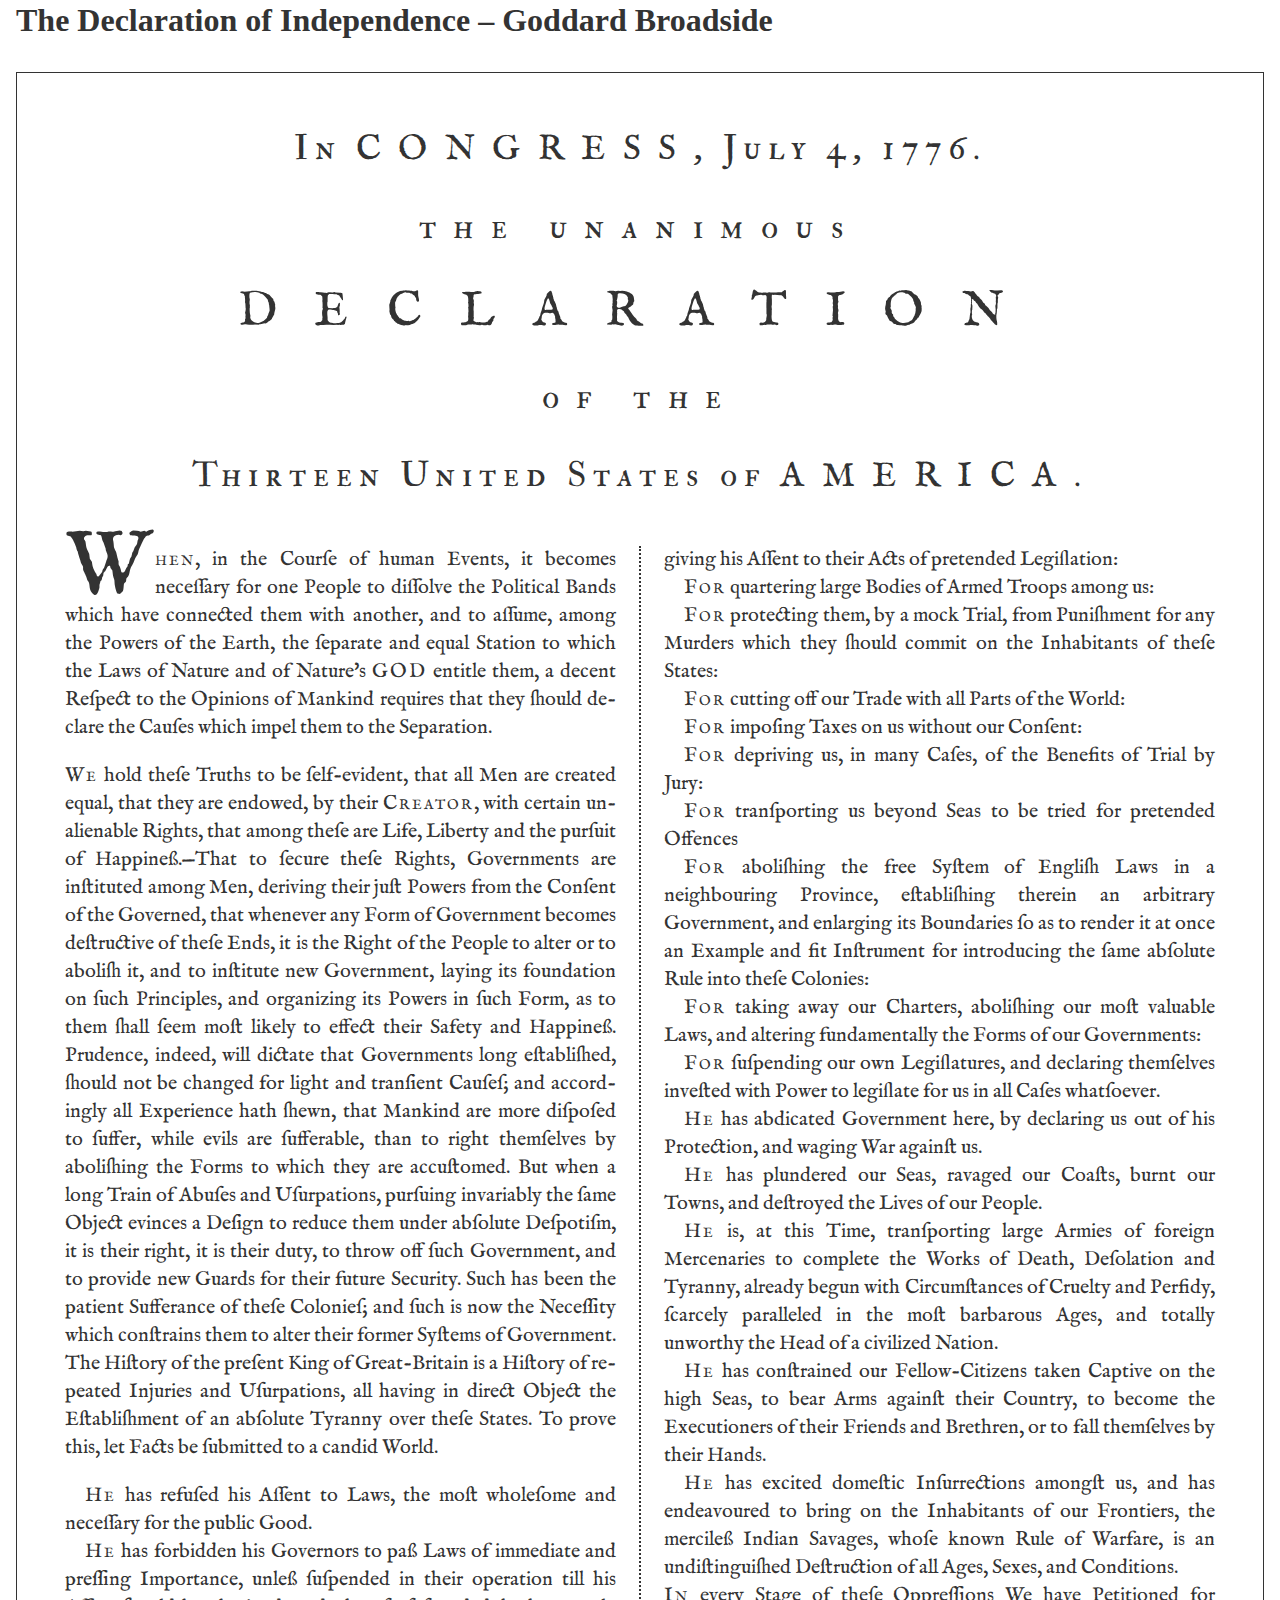
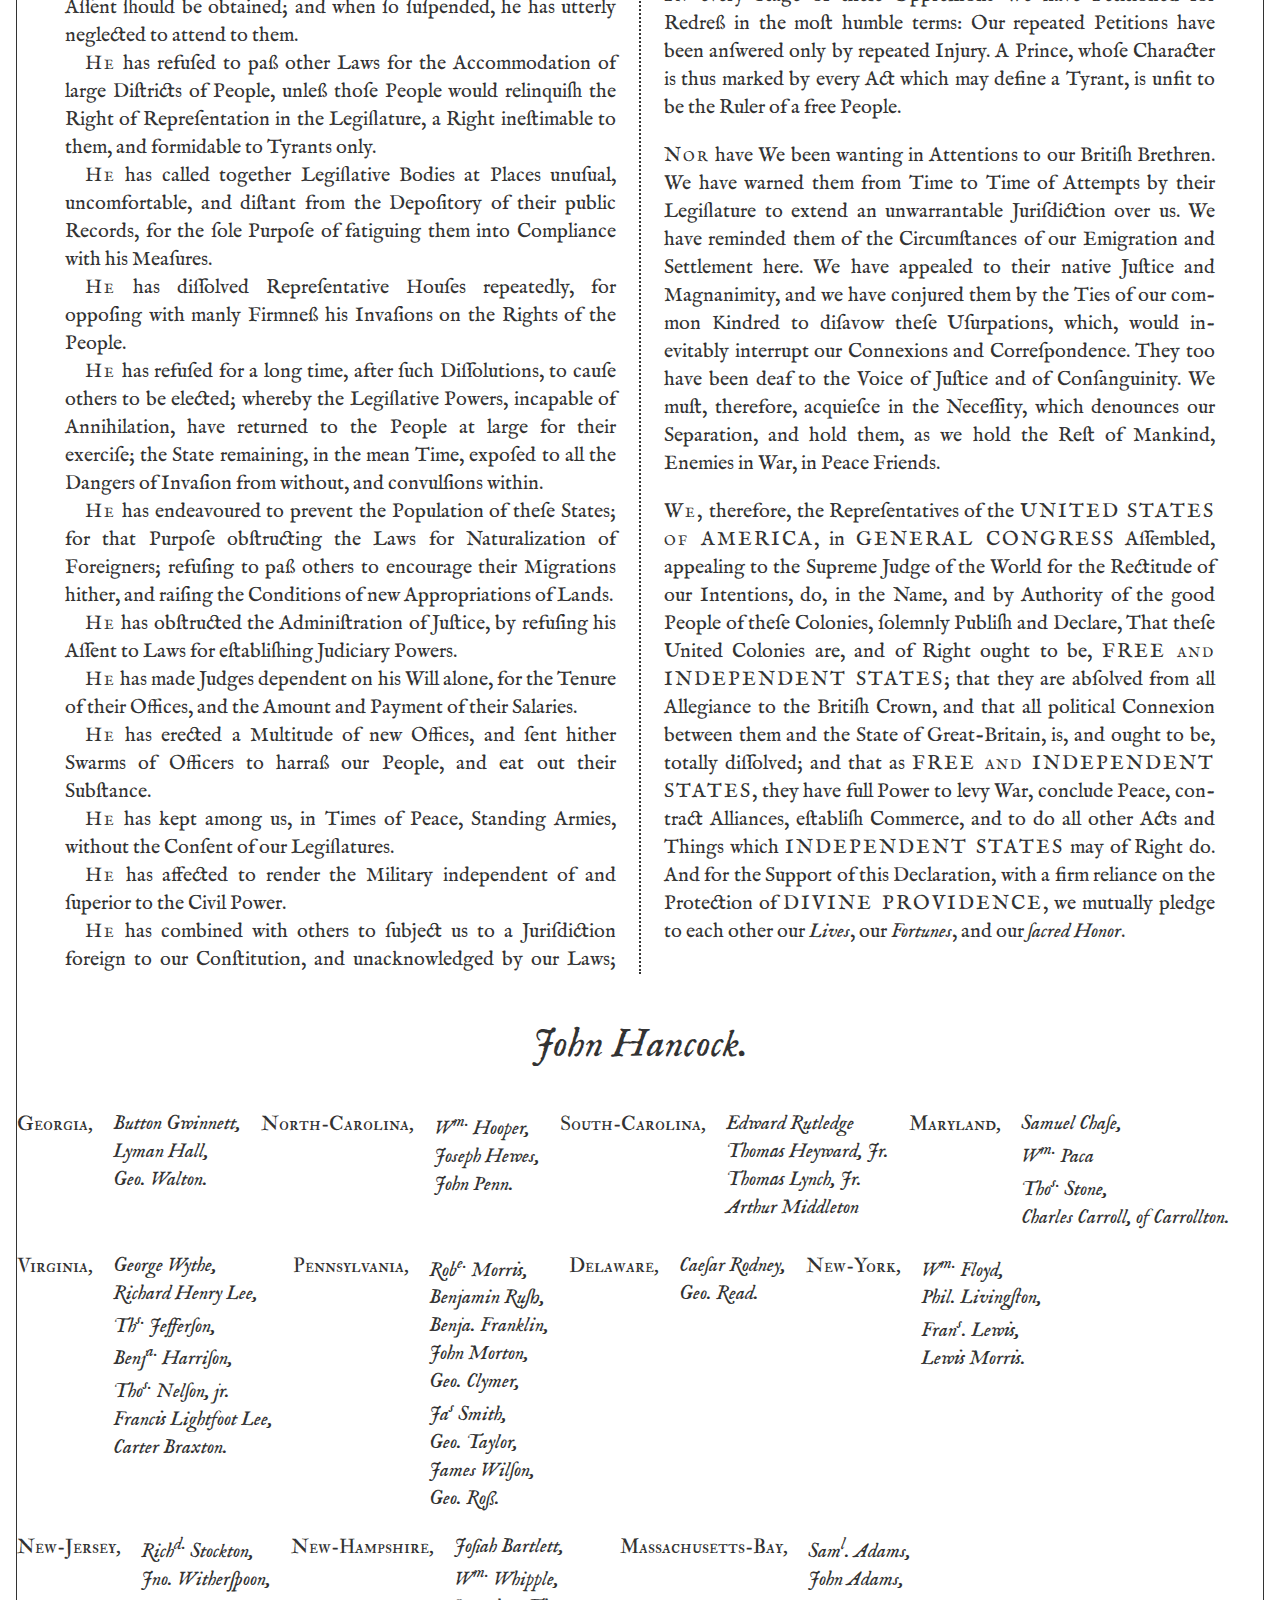
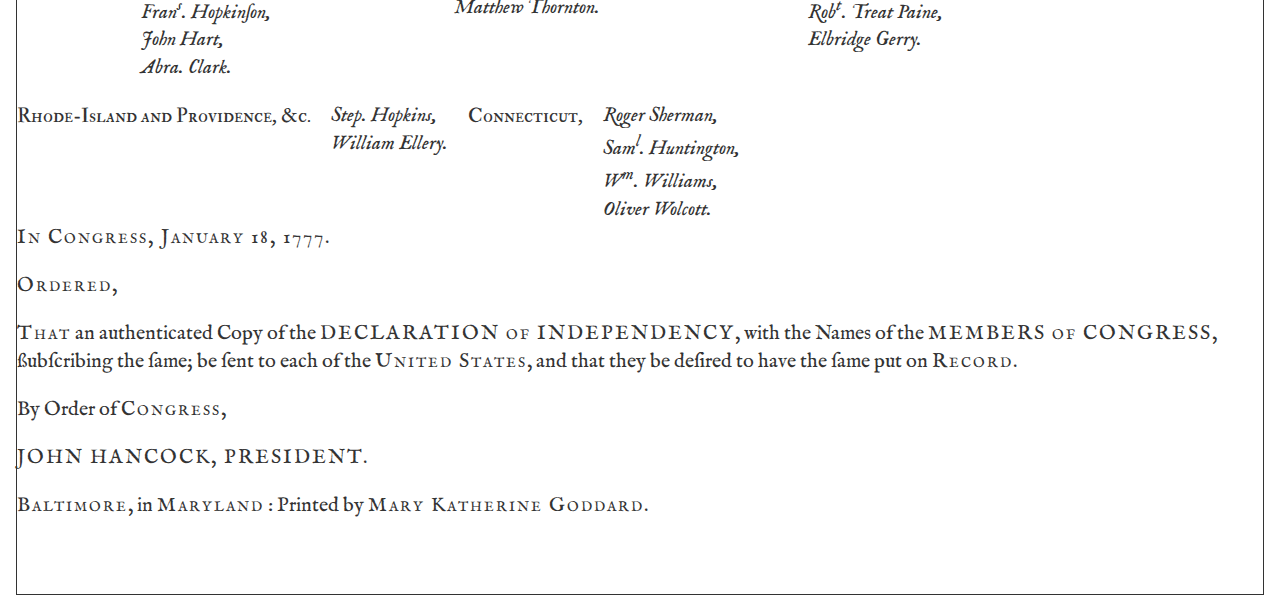
<file: index.html>
<!DOCTYPE html>
<html lang="en">

<head>
    <meta charset="UTF-8">
    <meta name="viewport" content="width=device-width, initial-scale=1.0">
    <title>Declaration of Independence</title>
    <link rel="preconnect" href="https://fonts.googleapis.com">
    <link rel="preconnect" href="https://fonts.gstatic.com" crossorigin>
    <link href="https://fonts.googleapis.com/css2?family=EB+Garamond:ital@0;1&display=swap" rel="stylesheet">
    <link rel="stylesheet" href="styles/main.css">
</head>

<body>
    <h1>The Declaration of Independence – Goddard Broadside</h1>
    <article class="document">
        <header>
            <p>In <strong>Congress</strong>, July 4, 1776.</p>

            <p class="wide">the unanimous</p>
            <p><strong><em>Declaration</em></strong></p>
            <p class="wide">of the</p>
            <p>Thirteen United States of <strong>America</strong>.</p>
        </header>

        <main>
            <!-- spell-checker: disable  -->
            <p><strong>When</strong>, in the Courſe of human Events, it becomes neceſſary for one People to diſſolve the
                Political Bands which have connected them with another, and to aſſume, among the Powers of the Earth,
                the ſeparate and equal Station to which the Laws of Nature and of Nature's <strong><em>God</em></strong>
                entitle
                them, a decent Reſpect to the Opinions of Mankind requires that
                they ſhould declare the Cauſes which impel them to the Separation.</p>

            <p><strong>We</strong> hold theſe Truths to be ſelf-evident, that all Men are created equal, that they are
                endowed, by their <strong>Creator</strong>, with certain unalienable Rights, that among
                theſe are Life, Liberty and the purſuit of Happineſs.—That to ſecure theſe Rights, Governments are
                inſtituted among Men, deriving their juſt Powers from the Conſent of the Governed, that whenever any
                Form of Government becomes deſtructive of theſe Ends, it is the Right of the People to alter or to
                aboliſh it, and to inſtitute new Government, laying its foundation on ſuch Principles, and organizing
                its Powers in ſuch Form, as to them ſhall ſeem moſt likely to effect their Safety and Happineſs.
                Prudence, indeed, will dictate that Governments long eſtabliſhed, ſhould not be changed for light and
                tranſient Cauſeſ; and accordingly all Experience hath ſhewn, that Mankind are more diſpoſed to ſuffer,
                while evils are ſufferable, than to right themſelves by aboliſhing the Forms to which they are
                accuſtomed. But when a long Train of Abuſes and Uſurpations, purſuing invariably the ſame Object evinces
                a Deſign to reduce them under abſolute Deſpotiſm, it is their right, it is their duty, to throw off ſuch
                Government, and to provide new Guards for their future Security. Such has been the patient Sufferance of
                theſe Colonieſ; and ſuch is now the Neceſſity which conſtrains them to alter their former Syſtems of
                Government. The Hiſtory of the preſent King of Great-Britain is a Hiſtory of repeated Injuries and
                Uſurpations, all having in direct Object the Eſtabliſhment of an abſolute Tyranny over theſe States. To
                prove this, let Facts be ſubmitted to a candid World.</p>

            <ul>
                <li><strong>He</strong> has refuſed his Aſſent to Laws, the moſt wholeſome and neceſſary for the public
                    Good.</li>

                <li><strong>He</strong> has forbidden his Governors to paſs Laws of immediate and preſſing Importance,
                    unleſs ſuſpended in their operation till his Aſſent ſhould be obtained; and when ſo ſuſpended, he
                    has utterly neglected to attend to them.</li>

                <li><strong>He</strong> has refuſed to paſs other Laws for the Accommodation of large Diſtricts of
                    People,
                    unleſs thoſe People would relinquiſh the Right of Repreſentation in the Legiſlature, a Right
                    ineſtimable to them, and formidable to Tyrants only.</li>

                <li><strong>He</strong> has called together Legiſlative Bodies at Places unuſual, uncomfortable, and
                    diſtant
                    from the Depoſitory of their public Records, for the ſole Purpoſe of fatiguing them into Compliance
                    with his Meaſures.</li>

                <li><strong>He</strong> has diſſolved Repreſentative Houſes repeatedly, for oppoſing with manly Firmneſs
                    his
                    Invaſions on the Rights of the People.</li>

                <li><strong>He</strong> has refuſed for a long time, after ſuch Diſſolutions, to cauſe others to be
                    elected;
                    whereby the Legiſlative Powers, incapable of Annihilation, have returned to the People at large for
                    their exerciſe; the State remaining, in the mean Time, expoſed to all the Dangers of Invaſion from
                    without, and convulſions within.</li>

                <li><strong>He</strong> has endeavoured to prevent the Population of theſe States; for that Purpoſe
                    obſtructing the Laws for Naturalization of Foreigners; refuſing to paſs others to encourage their
                    Migrations hither, and raiſing the Conditions of new Appropriations of Lands.</li>

                <li><strong>He</strong> has obſtructed the Adminiſtration of Juſtice, by refuſing his Aſſent to Laws for
                    eſtabliſhing Judiciary Powers.</li>

                <li><strong>He</strong> has made Judges dependent on his Will alone, for the Tenure of their Offices,
                    and
                    the Amount and Payment of their Salaries.</li>

                <li><strong>He</strong> has erected a Multitude of new Offices, and ſent hither Swarms of Officers to
                    harraſs our People, and eat out their Subſtance.</li>

                <li><strong>He</strong> has kept among us, in Times of Peace, Standing Armies, without the Conſent of
                    our
                    Legiſlatures.</li>

                <li><strong>He</strong> has affected to render the Military independent of and ſuperior to the Civil
                    Power.
                </li>

                <li><strong>He</strong> has combined with others to ſubject us to a Juriſdiction foreign to our
                    Conſtitution, and unacknowledged by our Laws; giving his Aſſent to their Acts of pretended
                    Legiſlation:</li>

                <li><strong>For</strong> quartering large Bodies of Armed Troops among us:</li>

                <li><strong>For</strong> protecting them, by a mock Trial, from Puniſhment for any Murders which they
                    ſhould
                    commit on the Inhabitants of theſe States:</li>

                <li><strong>For</strong> cutting off our Trade with all Parts of the World:</li>

                <li><strong>For</strong> impoſing Taxes on us without our Conſent:</li>

                <li><strong>For</strong> depriving us, in many Caſes, of the Benefits of Trial by Jury:</li>

                <li><strong>For</strong> tranſporting us beyond Seas to be tried for pretended Offences</li>

                <li><strong>For</strong> aboliſhing the free Syſtem of Engliſh Laws in a neighbouring Province,
                    eſtabliſhing
                    therein an arbitrary Government, and enlarging its Boundaries ſo as to render it at once an Example
                    and fit Inſtrument for introducing the ſame abſolute Rule into theſe Colonies:</li>

                <li><strong>For</strong> taking away our Charters, aboliſhing our moſt valuable Laws, and altering
                    fundamentally the Forms of our Governments:</li>

                <li><strong>For</strong> ſuſpending our own Legiſlatures, and declaring themſelves inveſted with Power
                    to
                    legiſlate for us in all Caſes whatſoever.</li>

                <li><strong>He</strong> has abdicated Government here, by declaring us out of his Protection, and waging
                    War
                    againſt us.</li>

                <li><strong>He</strong> has plundered our Seas, ravaged our Coaſts, burnt our Towns, and deſtroyed the
                    Lives
                    of our People.</li>

                <li><strong>He</strong> is, at this Time, tranſporting large Armies of foreign Mercenaries to complete
                    the
                    Works of Death, Deſolation and Tyranny, already begun with Circumſtances of Cruelty and Perfidy,
                    ſcarcely paralleled in the moſt barbarous Ages, and totally unworthy the Head of a civilized Nation.
                </li>

                <li><strong>He</strong> has conſtrained our Fellow-Citizens taken Captive on the high Seas, to bear Arms
                    againſt their Country, to become the Executioners of their Friends and Brethren, or to fall
                    themſelves by their Hands.</li>

                <li><strong>He</strong> has excited domeſtic Inſurrections amongſt us, and has endeavoured to bring on
                    the
                    Inhabitants of our Frontiers, the mercileſs Indian Savages, whoſe known Rule of Warfare, is an
                    undiſtinguiſhed Deſtruction of all Ages, Sexes, and Conditions.</li>
            </ul>

            <p><strong>In</strong> every Stage of theſe Oppreſſions We have Petitioned for Redreſs in the moſt humble
                terms:
                Our repeated Petitions have been anſwered only by repeated Injury. A Prince, whoſe Character is thus
                marked by every Act which may define a Tyrant, is unfit to be the Ruler of a free People.</p>

            <p><strong>Nor</strong> have We been wanting in Attentions to our Britiſh Brethren. We have warned them from
                Time to Time of Attempts by their Legiſlature to extend an unwarrantable Juriſdiction over us. We have
                reminded them of the Circumſtances of our Emigration and Settlement here. We have appealed to their
                native Juſtice and Magnanimity, and we have conjured them by the Ties of our common Kindred to diſavow
                theſe Uſurpations, which, would inevitably interrupt our Connexions and Correſpondence. They too have
                been deaf to the Voice of Juſtice and of Conſanguinity. We muſt, therefore, acquieſce in the Neceſſity,
                which denounces our Separation, and hold them, as we hold the Reſt of Mankind, Enemies in War, in Peace
                Friends.</p>

            <p><strong>We,</strong> therefore, the Repreſentatives of the <strong><em>United
                        States</em> of <em>America</em></strong>, in <strong><em>General Congress</em></strong>
                Aſſembled, appealing to the Supreme Judge of
                the World for the Rectitude of our Intentions, do, in the Name, and by Authority of the good People of
                theſe Colonies, ſolemnly Publiſh and Declare, That theſe United Colonies are, and of Right ought to be,
                <strong><em>Free</em> and <em>Independent
                        States</em></strong>; that they are abſolved from all Allegiance to the Britiſh Crown, and
                that all political Connexion between them and the State of Great-Britain, is, and ought to be, totally
                diſſolved; and that as <strong><em>Free</em> and <em>Independent States</em></strong>,
                they have full Power to levy War, conclude
                Peace, contract Alliances, eſtabliſh Commerce, and to do all other Acts and Things which
                <strong><em>Independent States</em></strong> may of Right do. And for the Support of
                this Declaration, with a firm reliance on the Protection of <strong><em>Divine
                        Providence</em></strong>, we mutually pledge to each other our <em>Lives</em>, our
                <em>Fortunes</em>, and our <em>ſacred Honor</em>.
            </p>
        </main>

        <section class="signers">
            <aside>John Hancock.</aside>
            <ul>
                <li>Georgia,
                    <ul>
                        <li>Button Gwinnett,</li>
                        <li>Lyman Hall,</li>
                        <li>Geo. Walton.</li>
                    </ul>
                </li>

                <li>North-Carolina,
                    <ul>
                        <li>W<sup>m.</sup> Hooper,</li>
                        <li>Joseph Hewes,</li>
                        <li>John Penn.</li>
                    </ul>
                </li>

                <li>South-Carolina,
                    <ul>
                        <li>Edward Rutledge</li>
                        <li>Thomas Heyward, Jr.</li>
                        <li>Thomas Lynch, Jr.</li>
                        <li>Arthur Middleton</li>
                    </ul>
                </li>

                <li>Maryland,
                    <ul>
                        <li>Samuel Chaſe,</li>
                        <li>W<sup>m.</sup> Paca</li>
                        <li>Tho<sup>s.</sup> Stone,</li>
                        <li>Charles Carroll, of Carrollton.</li>
                    </ul>
                </li>

                <li>Virginia,
                    <ul>
                        <li>George Wythe,</li>
                        <li>Richard Henry Lee,</li>
                        <li>Th<sup>s.</sup> Jefferſon,</li>
                        <li>Benj<sup>a.</sup> Harriſon,</li>
                        <li>Tho<sup>s.</sup> Nelſon, jr.</li>
                        <li>Francis Lightfoot Lee,</li>
                        <li>Carter Braxton.</li>
                    </ul>
                </li>

                <li>Pennsylvania,
                    <ul>
                        <li>Rob<sup>e.</sup> Morris,</li>
                        <li>Benjamin Ruſh,</li>
                        <li>Benja. Franklin,</li>
                        <li>John Morton,</li>
                        <li>Geo. Clymer,</li>
                        <li>Ja<sup>s</sup> Smith,</li>
                        <li>Geo. Taylor,</li>
                        <li>James Wilſon,</li>
                        <li>Geo. Roſs.</li>
                    </ul>
                </li>

                <li>Delaware,
                    <ul>
                        <li>Caeſar Rodney,</li>
                        <li>Geo. Read.</li>
                    </ul>
                </li>

                <li>New-York,
                    <ul>
                        <li>W<sup>m.</sup> Floyd,</li>
                        <li>Phil. Livingſton,</li>
                        <li>Fran<sup>s</sup>. Lewis,</li>
                        <li>Lewis Morris.</li>
                    </ul>
                </li>

                <li>New-Jersey,
                    <ul>
                        <li>Rich<sup>d.</sup> Stockton,</li>
                        <li>Jno. Witherſpoon,</li>
                        <li>Fran<sup>s</sup>. Hopkinſon,</li>
                        <li>John Hart,</li>
                        <li>Abra. Clark.</li>
                    </ul>
                </li>

                <li>New-Hampshire,
                    <ul>
                        <li>Joſiah Bartlett,</li>
                        <li>W<sup>m.</sup> Whipple,</li>
                        <li>Matthew Thornton.</li>
                    </ul>
                </li>

                <li>Massachusetts-Bay,
                    <ul>
                        <li>Sam<sup>l</sup>. Adams,</li>
                        <li>John Adams,</li>
                        <li>Rob<sup>t</sup>. Treat Paine,</li>
                        <li>Elbridge Gerry.</li>
                    </ul>
                </li>

                <li>Rhode-Island and Providence, &c.
                    <ul>
                        <li>Step. Hopkins,</li>
                        <li>William Ellery.</li>
                    </ul>
                </li>

                <li>Connecticut,
                    <ul>
                        <li>Roger Sherman,</li>
                        <li>Sam<sup>l</sup>. Huntington,</li>
                        <li>W<sup>m</sup>. Williams,</li>
                        <li>Oliver Wolcott.</li>
                    </ul>
                </li>
            </ul>
        </section>
        <section>
            <p><strong>In <strong>Congress</strong>, January 18, 1777.</strong></p>
            <p><strong>Ordered,</strong></p>
            <p><strong>That</strong> an authenticated Copy of the <strong><em>Declaration</em> of
                    <em>Independency</em></strong>,
                with the Names of the <strong><em>Members</em> of <em>Congress</em></strong>, ſsubſcribing the
                ſame; be ſent to each of the
                <strong>United States</strong>, and that they be deſired to have the ſame
                put on <strong>Record</strong>.
            </p>
            <p>By Order of <strong>Congress,</strong></p>
            <p><strong>JOHN HANCOCK, <em>Preſident</em>.</strong></p>
        </section>
        <footer>
            <p><strong>Baltimore</strong>, in <strong>Maryland</strong> : Printed by <strong>Mary Katherine
                    Goddard</strong>.</p>
        </footer>
        <!-- spell-checker: enable -->
    </article>
</body>

</html>
</file>
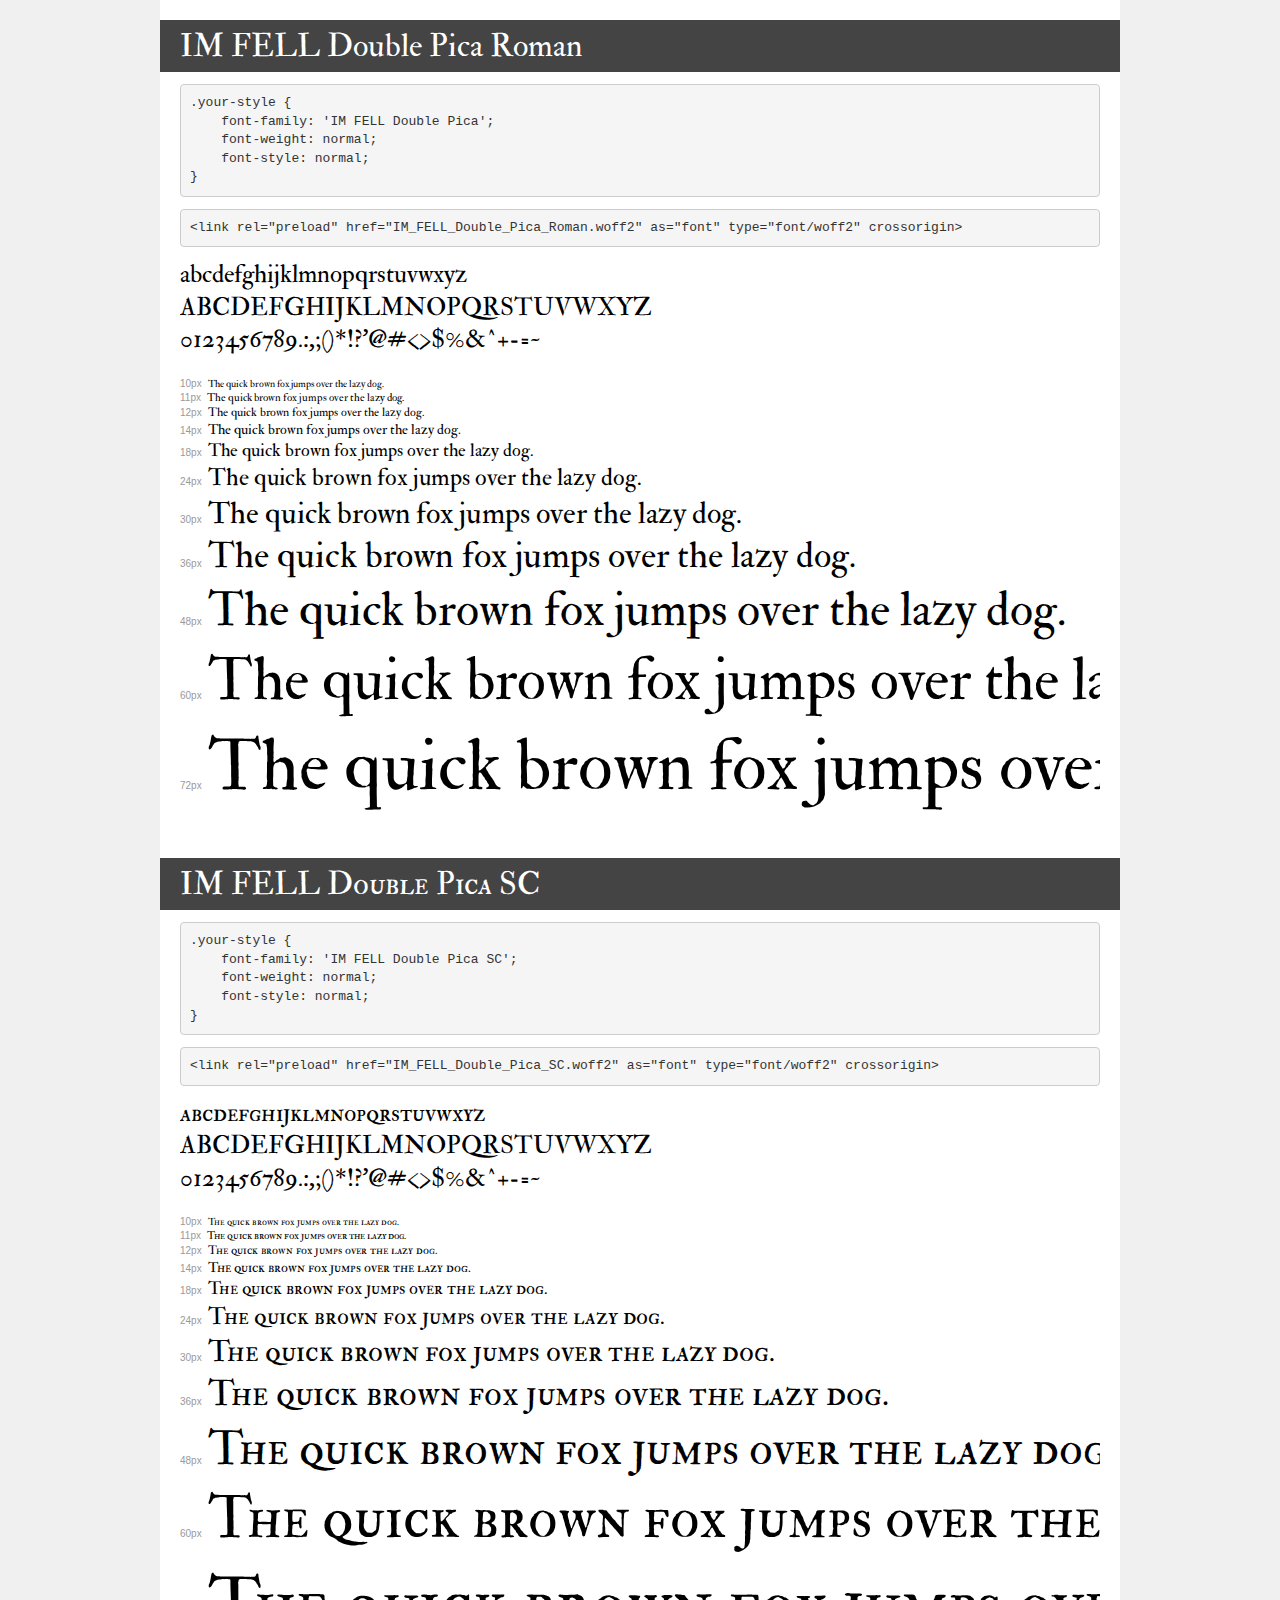
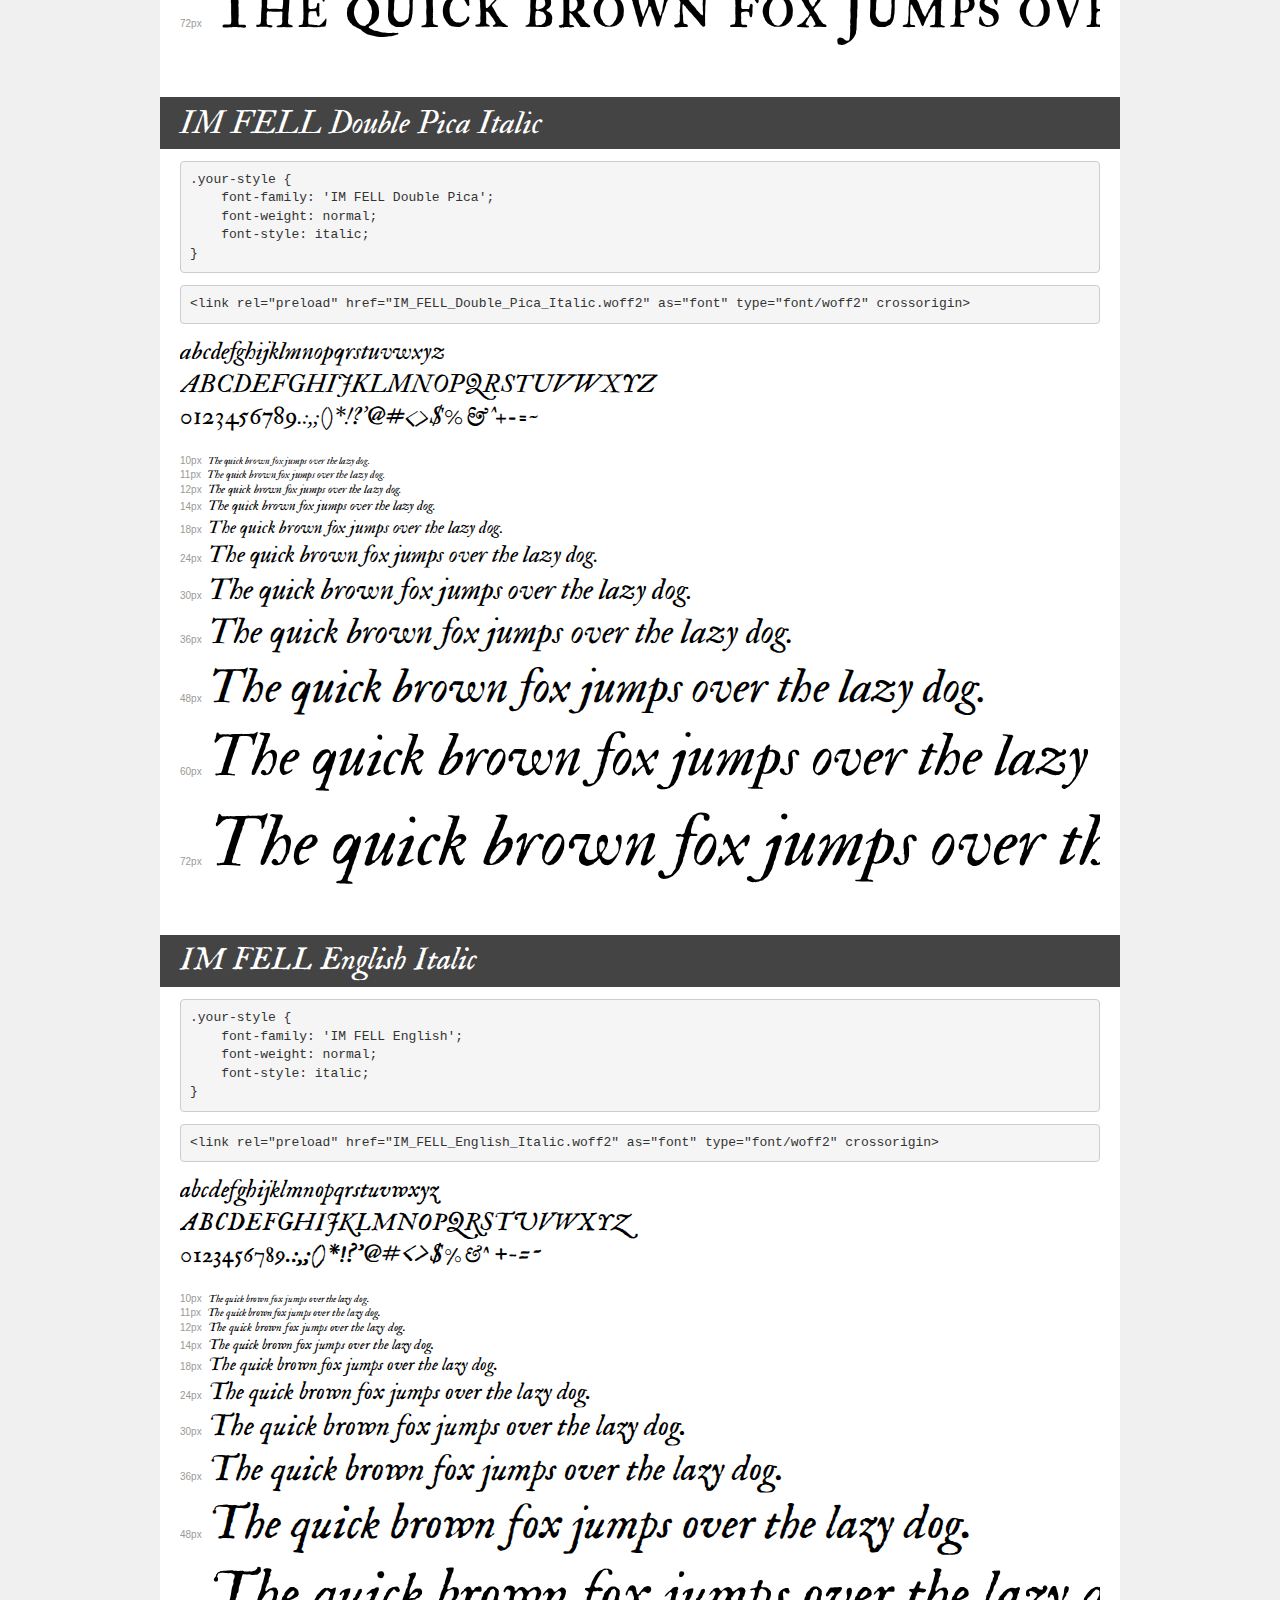
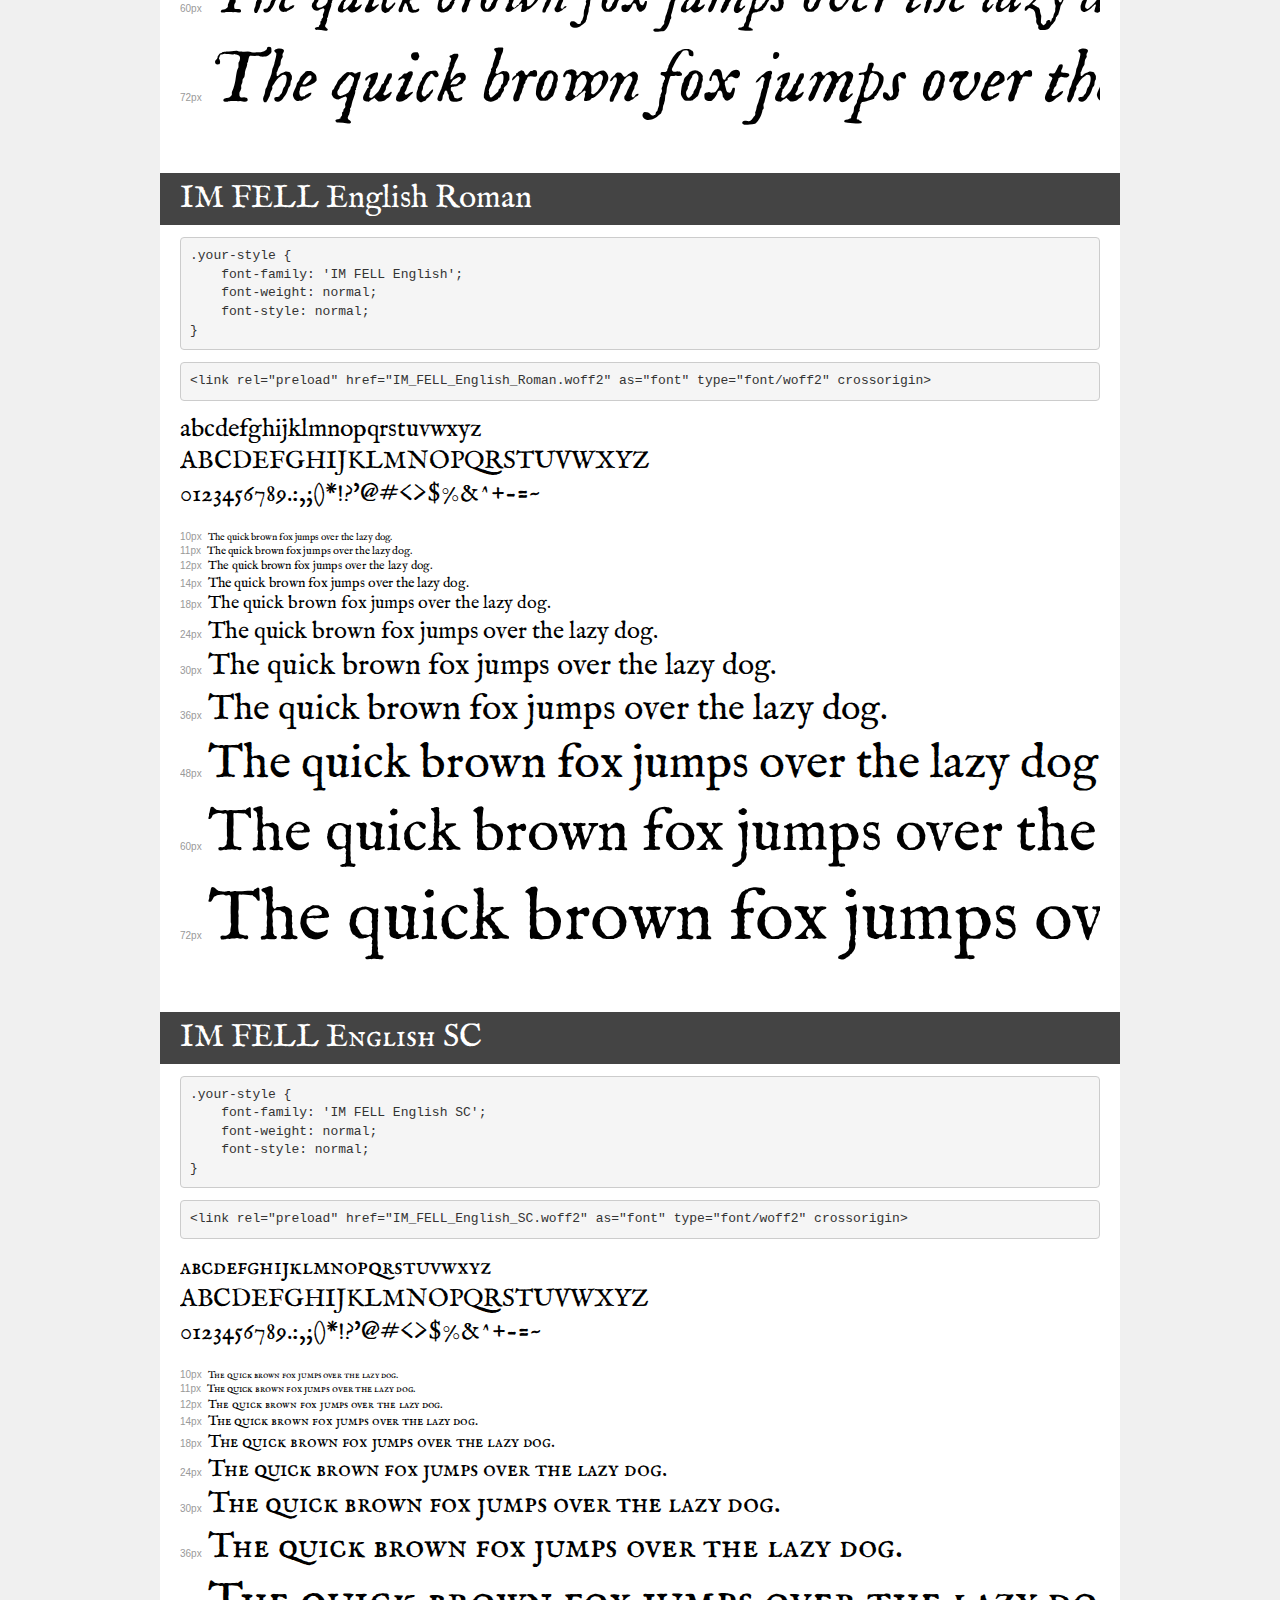
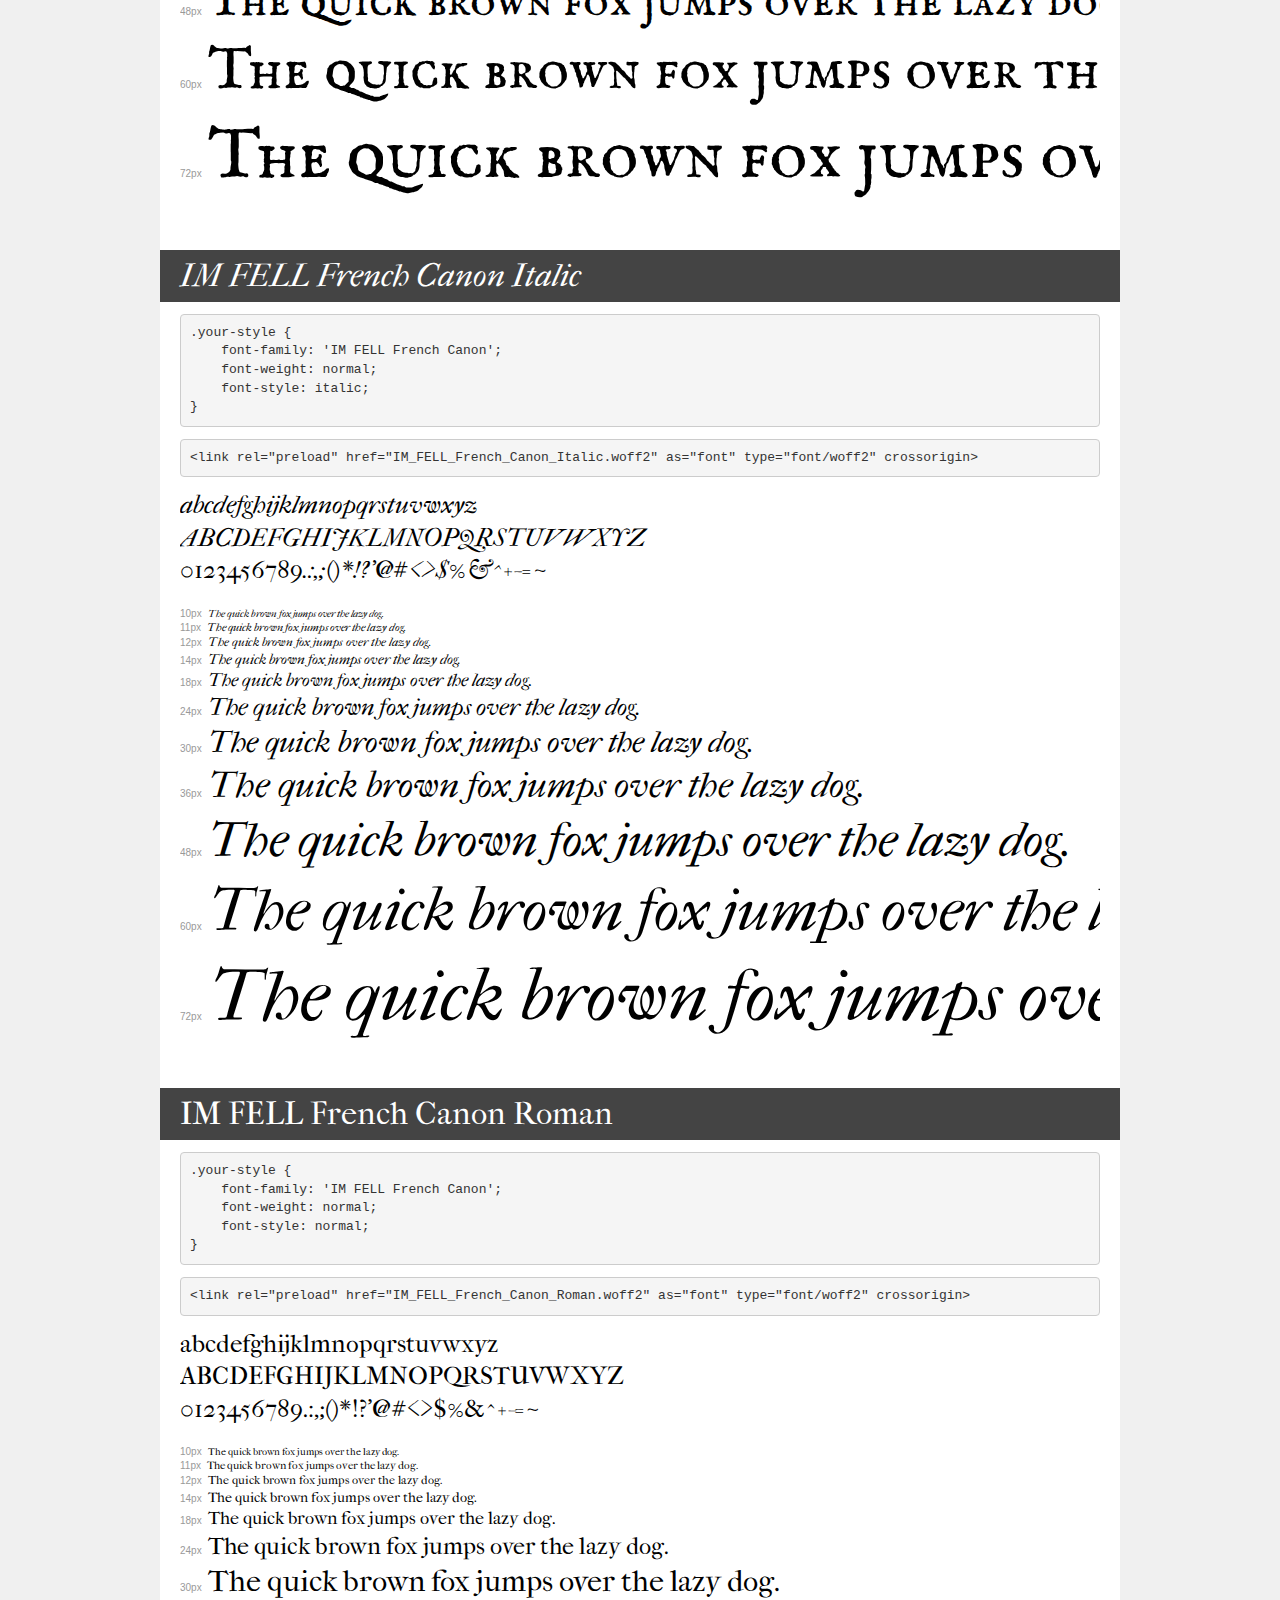
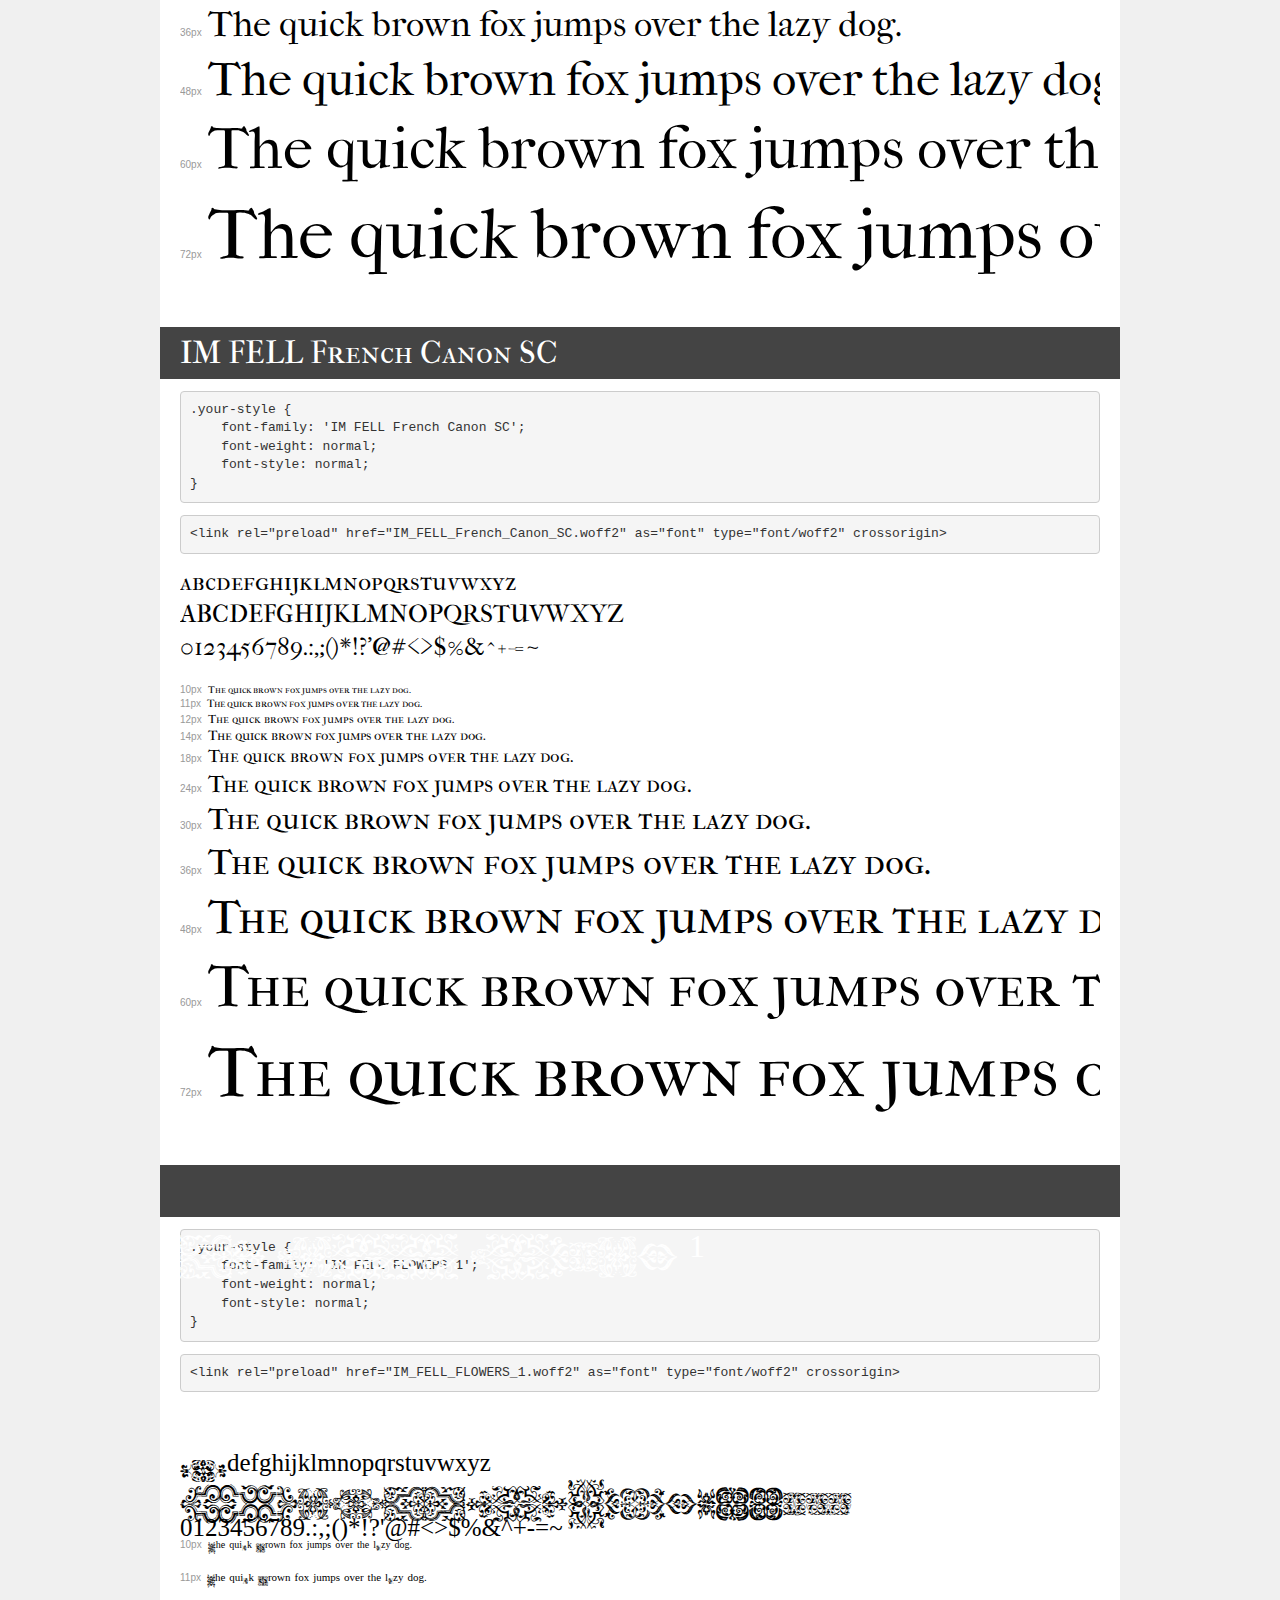
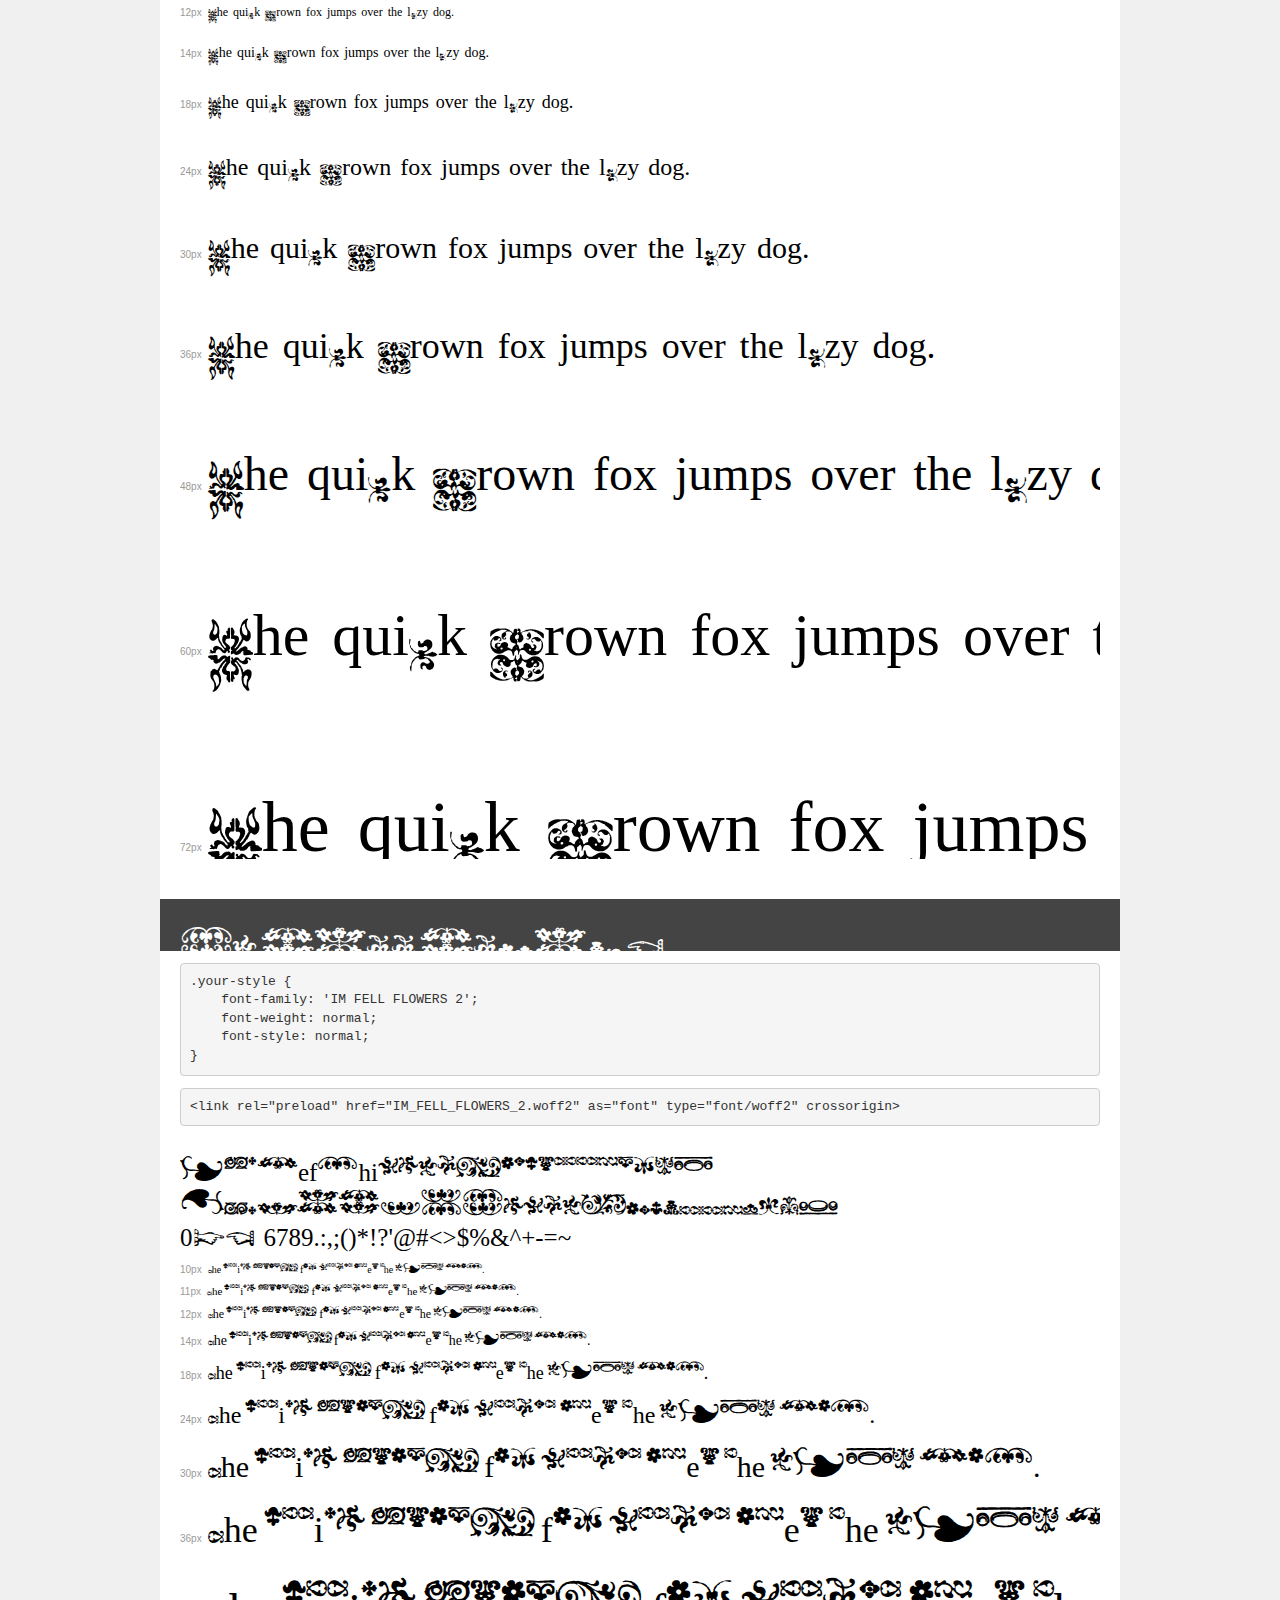
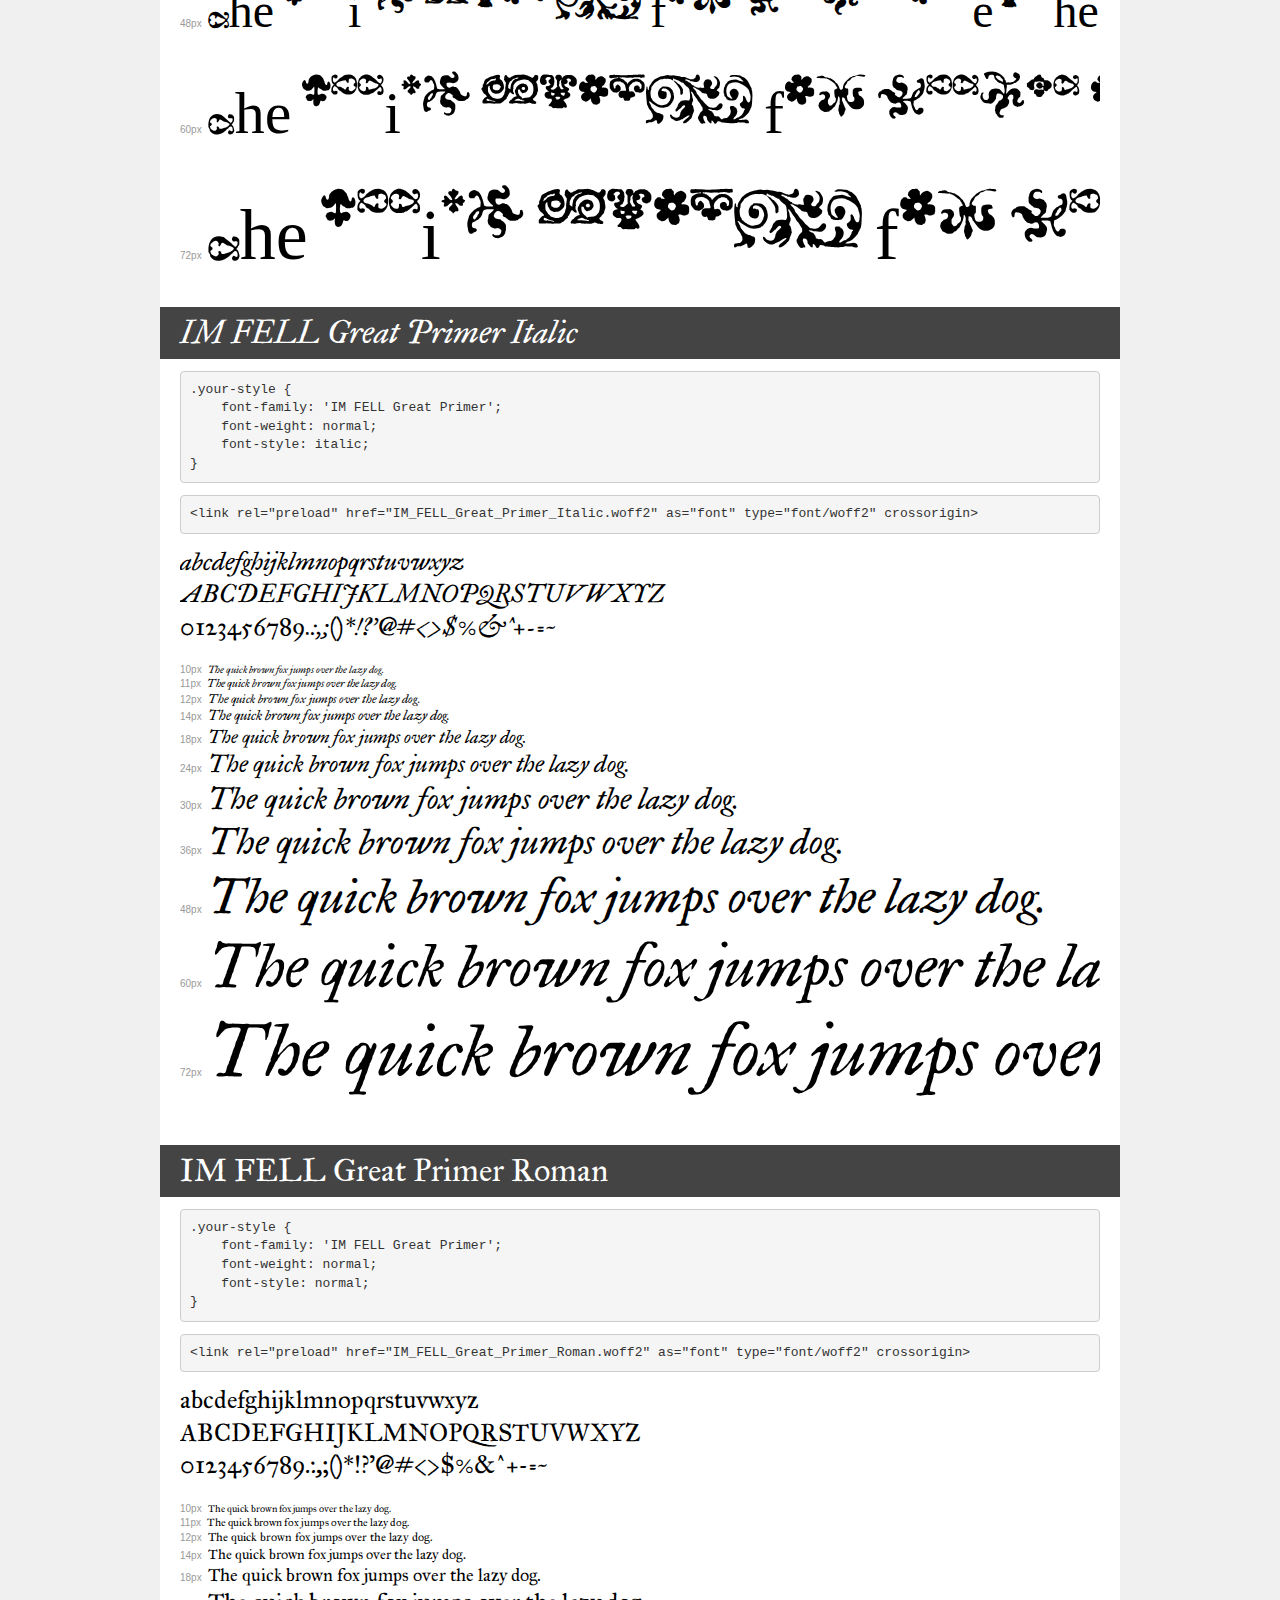
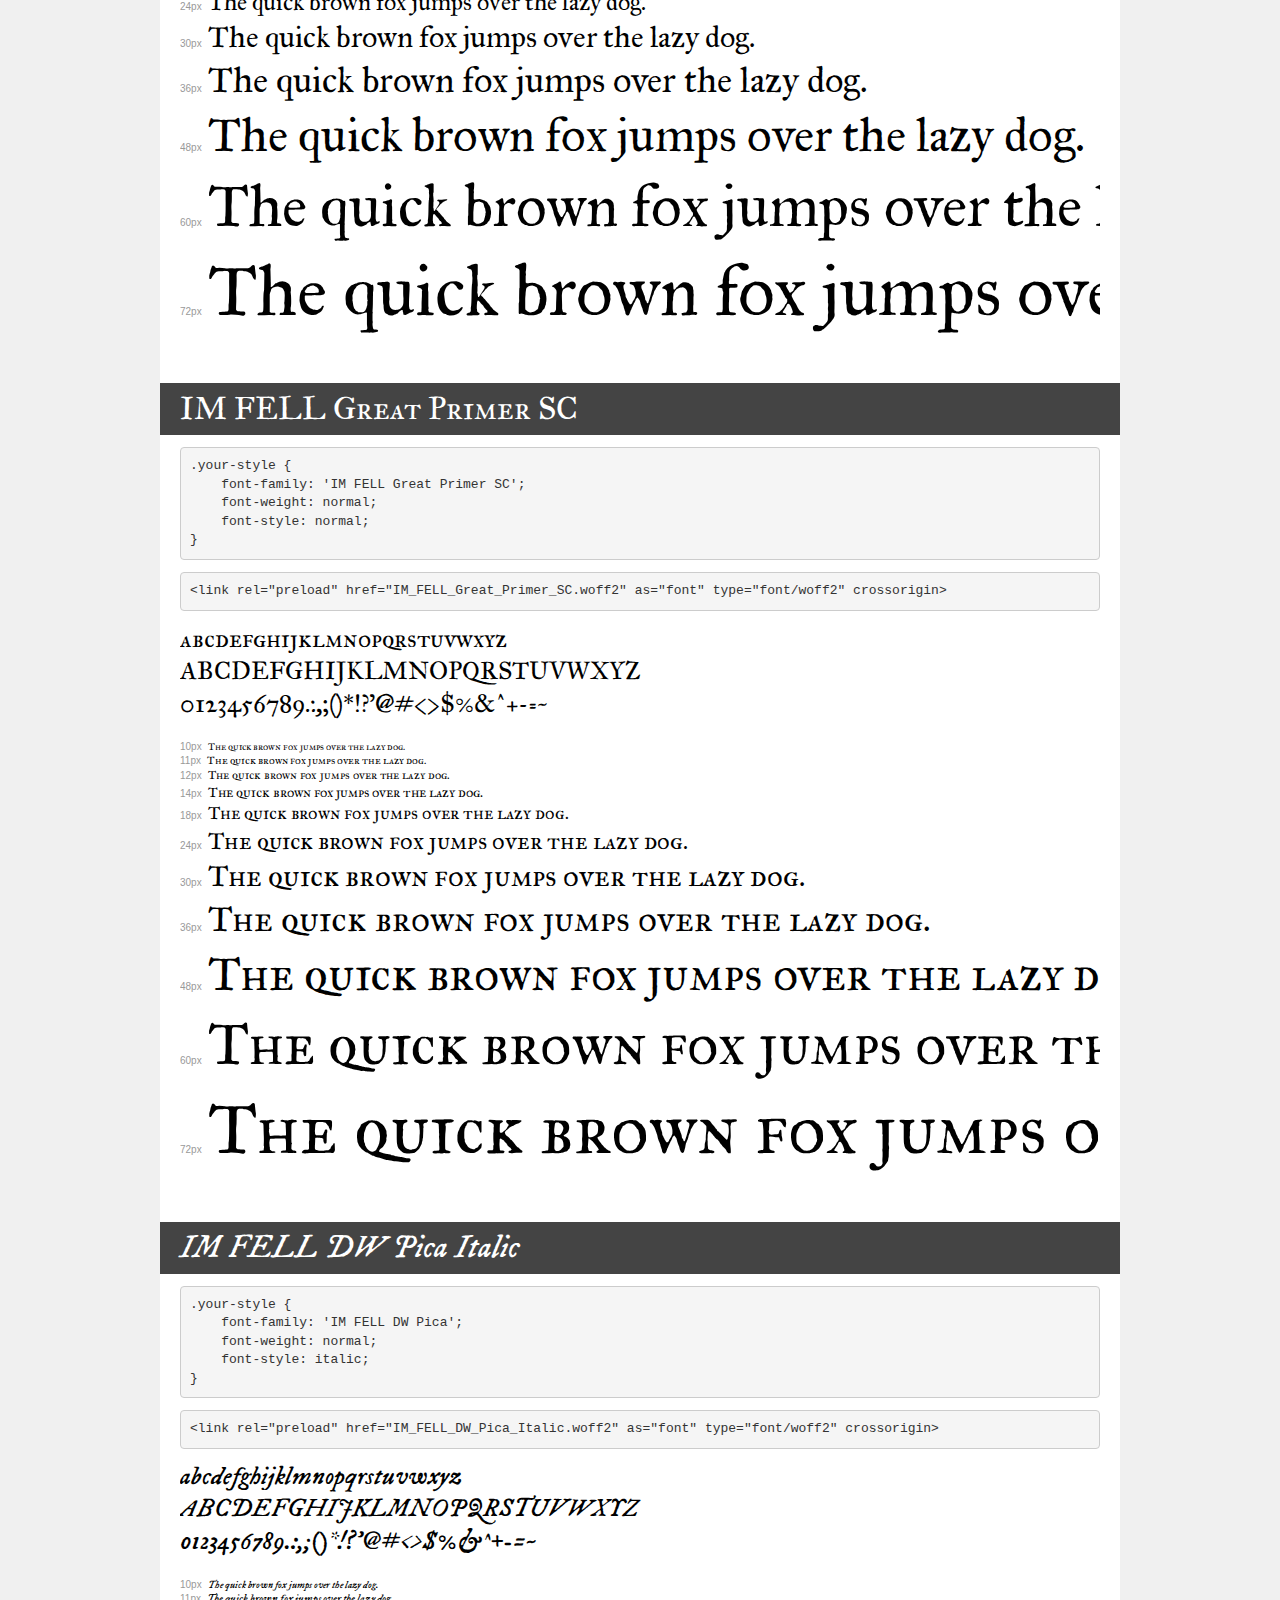
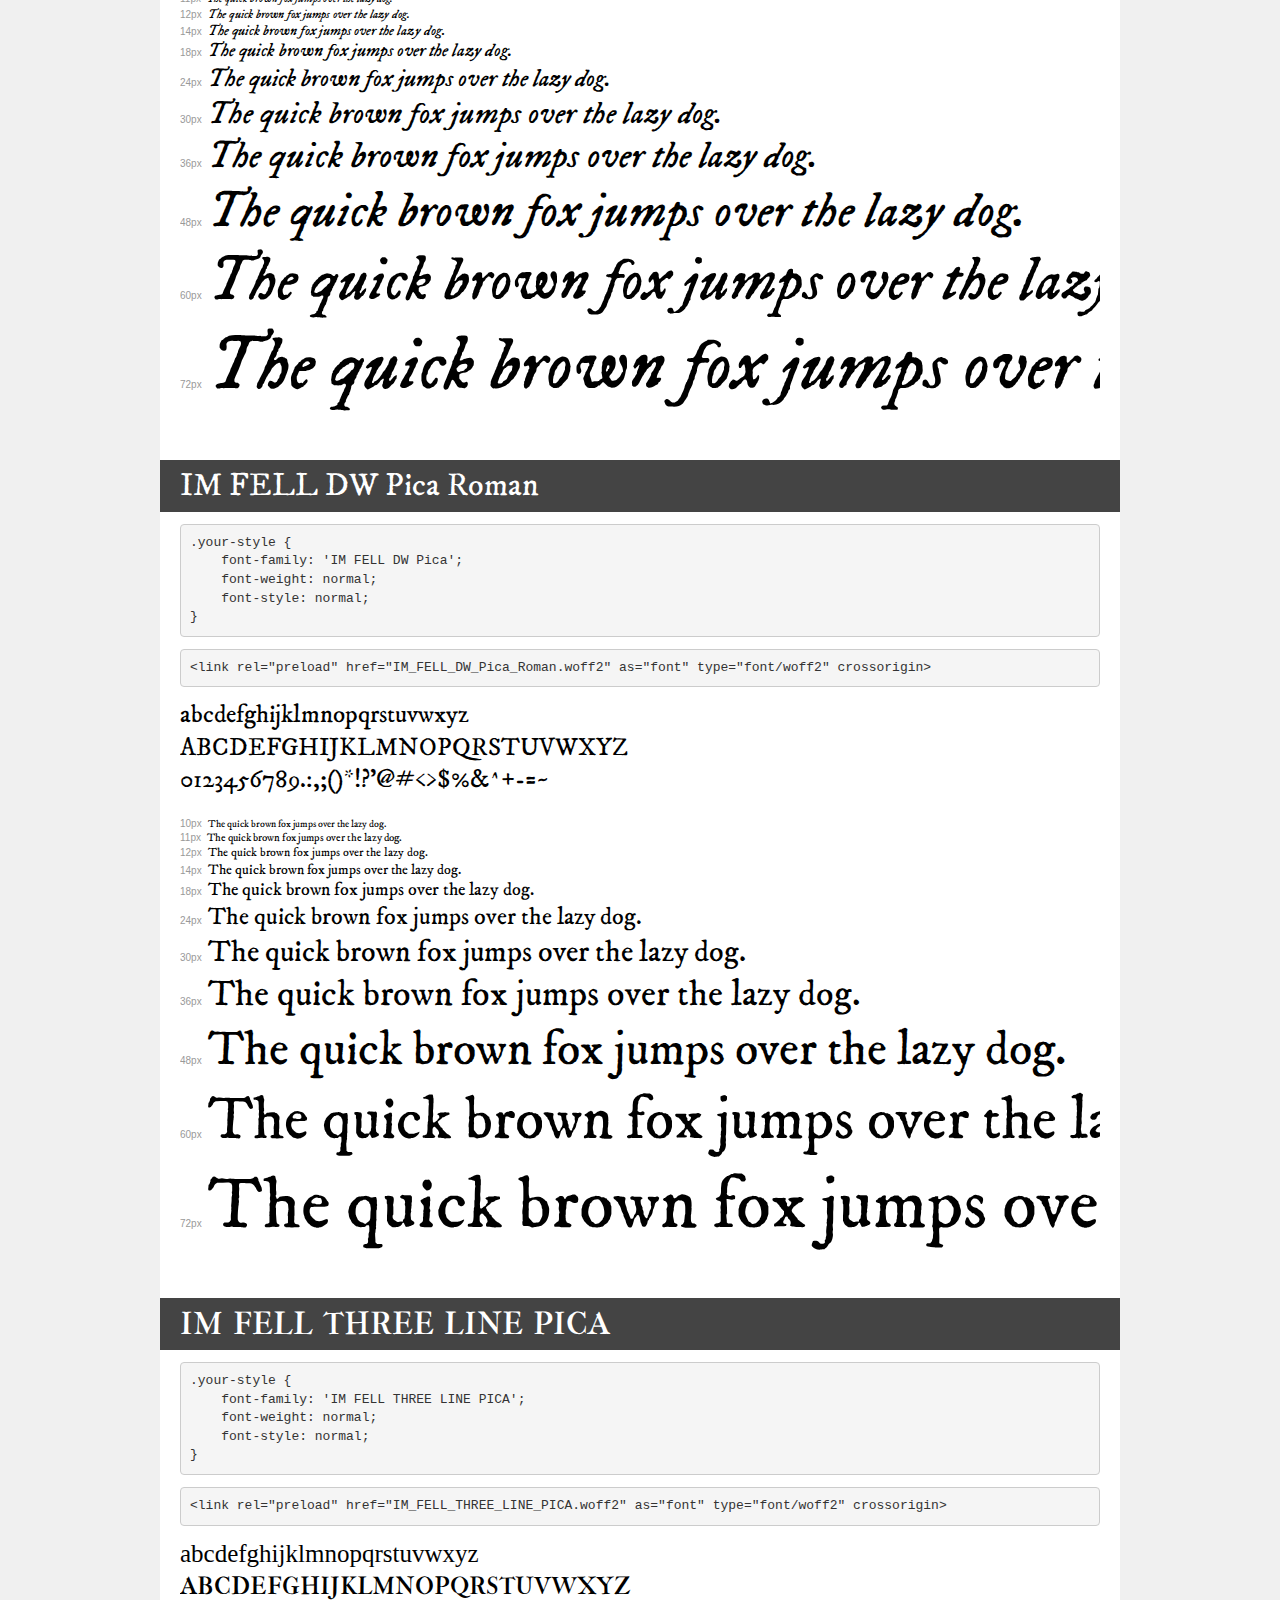
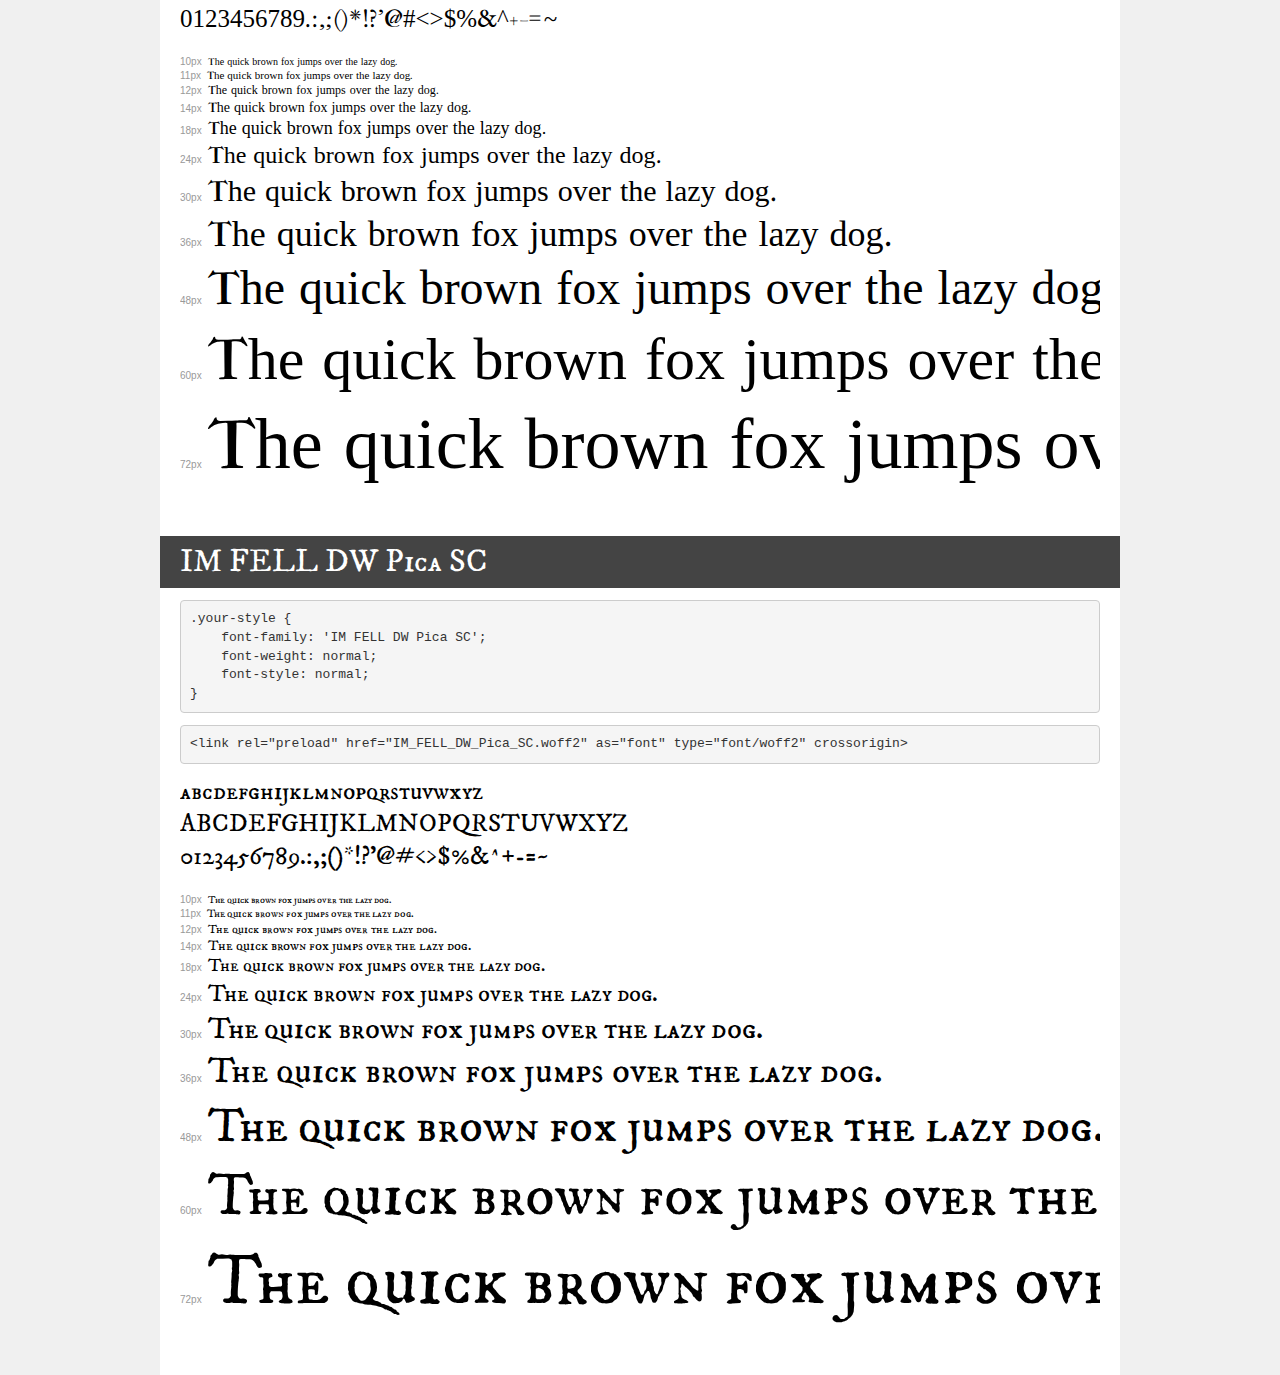
<file: assets/demo.html>
<!DOCTYPE html>
<html lang="en">
<head>
    <meta charset="utf-8">
    <meta http-equiv="X-UA-Compatible" content="IE=edge">
    <meta name="viewport" content="width=device-width, initial-scale=1">
    <meta name="robots" content="noindex, noarchive">
    <meta name="format-detection" content="telephone=no">
    <title>Transfonter demo</title>
    <link href="stylesheet.css" rel="stylesheet">
    <style>
        /*
        http://meyerweb.com/eric/tools/css/reset/
        v2.0 | 20110126
        License: none (public domain)
        */
        html, body, div, span, applet, object, iframe,
        h1, h2, h3, h4, h5, h6, p, blockquote, pre,
        a, abbr, acronym, address, big, cite, code,
        del, dfn, em, img, ins, kbd, q, s, samp,
        small, strike, strong, sub, sup, tt, var,
        b, u, i, center,
        dl, dt, dd, ol, ul, li,
        fieldset, form, label, legend,
        table, caption, tbody, tfoot, thead, tr, th, td,
        article, aside, canvas, details, embed,
        figure, figcaption, footer, header, hgroup,
        menu, nav, output, ruby, section, summary,
        time, mark, audio, video {
            margin: 0;
            padding: 0;
            border: 0;
            font-size: 100%;
            font: inherit;
            vertical-align: baseline;
        }
        /* HTML5 display-role reset for older browsers */
        article, aside, details, figcaption, figure,
        footer, header, hgroup, menu, nav, section {
            display: block;
        }
        body {
            line-height: 1;
        }
        ol, ul {
            list-style: none;
        }
        blockquote, q {
            quotes: none;
        }
        blockquote:before, blockquote:after,
        q:before, q:after {
            content: '';
            content: none;
        }
        table {
            border-collapse: collapse;
            border-spacing: 0;
        }
        /* demo styles */
        body {
            background: #f0f0f0;
            color: #000;
        }
        .page {
            background: #fff;
            width: 920px;
            margin: 0 auto;
            padding: 20px 20px 0 20px;
            overflow: hidden;
        }
        .font-container {
            overflow-x: auto;
            overflow-y: hidden;
            margin-bottom: 40px;
            line-height: 1.3;
            white-space: nowrap;
            padding-bottom: 5px;
        }
        h1 {
            position: relative;
            background: #444;
            font-size: 32px;
            color: #fff;
            padding: 10px 20px;
            margin: 0 -20px 12px -20px;
        }
        .letters {
            font-size: 25px;
            margin-bottom: 20px;
        }
        .s10:before {
            content: '10px';
        }
        .s11:before {
            content: '11px';
        }
        .s12:before {
            content: '12px';
        }
        .s14:before {
            content: '14px';
        }
        .s18:before {
            content: '18px';
        }
        .s24:before {
            content: '24px';
        }
        .s30:before {
            content: '30px';
        }
        .s36:before {
            content: '36px';
        }
        .s48:before {
            content: '48px';
        }
        .s60:before {
            content: '60px';
        }
        .s72:before {
            content: '72px';
        }
        .s10:before, .s11:before, .s12:before, .s14:before,
        .s18:before, .s24:before, .s30:before, .s36:before,
        .s48:before, .s60:before, .s72:before {
            font-family: Arial, sans-serif;
            font-size: 10px;
            font-weight: normal;
            font-style: normal;
            color: #999;
            padding-right: 6px;
        }
        pre {
            display: block;
            padding: 9px;
            margin: 0 0 12px;
            font-family: Monaco, Menlo, Consolas, "Courier New", monospace;
            font-size: 13px;
            line-height: 1.428571429;
            color: #333;
            font-weight: normal;
            font-style: normal;
            background-color: #f5f5f5;
            border: 1px solid #ccc;
            overflow-x: auto;
            border-radius: 4px;
        }
        /* responsive */
        @media (max-width: 959px) {
            .page {
                width: auto;
                margin: 0;
            }
        }
    </style>
</head>
<body>
<div class="page">
    <div class="demo">
        <h1 style="font-family: 'IM FELL Double Pica'; font-weight: normal; font-style: normal;">IM FELL Double Pica Roman</h1>
        <pre title="Usage">.your-style {
    font-family: 'IM FELL Double Pica';
    font-weight: normal;
    font-style: normal;
}</pre>
        <pre title="Preload (optional)">
&lt;link rel=&quot;preload&quot; href=&quot;IM_FELL_Double_Pica_Roman.woff2&quot; as=&quot;font&quot; type=&quot;font/woff2&quot; crossorigin&gt;</pre>
        <div class="font-container" style="font-family: 'IM FELL Double Pica'; font-weight: normal; font-style: normal;">
            <p class="letters">
                abcdefghijklmnopqrstuvwxyz<br>
ABCDEFGHIJKLMNOPQRSTUVWXYZ<br>
                0123456789.:,;()*!?'@#&lt;&gt;$%&^+-=~
            </p>
            <p class="s10" style="font-size: 10px;">The quick brown fox jumps over the lazy dog.</p>
            <p class="s11" style="font-size: 11px;">The quick brown fox jumps over the lazy dog.</p>
            <p class="s12" style="font-size: 12px;">The quick brown fox jumps over the lazy dog.</p>
            <p class="s14" style="font-size: 14px;">The quick brown fox jumps over the lazy dog.</p>
            <p class="s18" style="font-size: 18px;">The quick brown fox jumps over the lazy dog.</p>
            <p class="s24" style="font-size: 24px;">The quick brown fox jumps over the lazy dog.</p>
            <p class="s30" style="font-size: 30px;">The quick brown fox jumps over the lazy dog.</p>
            <p class="s36" style="font-size: 36px;">The quick brown fox jumps over the lazy dog.</p>
            <p class="s48" style="font-size: 48px;">The quick brown fox jumps over the lazy dog.</p>
            <p class="s60" style="font-size: 60px;">The quick brown fox jumps over the lazy dog.</p>
            <p class="s72" style="font-size: 72px;">The quick brown fox jumps over the lazy dog.</p>
        </div>
    </div>

    <div class="demo">
        <h1 style="font-family: 'IM FELL Double Pica SC'; font-weight: normal; font-style: normal;">IM FELL Double Pica SC</h1>
        <pre title="Usage">.your-style {
    font-family: 'IM FELL Double Pica SC';
    font-weight: normal;
    font-style: normal;
}</pre>
        <pre title="Preload (optional)">
&lt;link rel=&quot;preload&quot; href=&quot;IM_FELL_Double_Pica_SC.woff2&quot; as=&quot;font&quot; type=&quot;font/woff2&quot; crossorigin&gt;</pre>
        <div class="font-container" style="font-family: 'IM FELL Double Pica SC'; font-weight: normal; font-style: normal;">
            <p class="letters">
                abcdefghijklmnopqrstuvwxyz<br>
ABCDEFGHIJKLMNOPQRSTUVWXYZ<br>
                0123456789.:,;()*!?'@#&lt;&gt;$%&^+-=~
            </p>
            <p class="s10" style="font-size: 10px;">The quick brown fox jumps over the lazy dog.</p>
            <p class="s11" style="font-size: 11px;">The quick brown fox jumps over the lazy dog.</p>
            <p class="s12" style="font-size: 12px;">The quick brown fox jumps over the lazy dog.</p>
            <p class="s14" style="font-size: 14px;">The quick brown fox jumps over the lazy dog.</p>
            <p class="s18" style="font-size: 18px;">The quick brown fox jumps over the lazy dog.</p>
            <p class="s24" style="font-size: 24px;">The quick brown fox jumps over the lazy dog.</p>
            <p class="s30" style="font-size: 30px;">The quick brown fox jumps over the lazy dog.</p>
            <p class="s36" style="font-size: 36px;">The quick brown fox jumps over the lazy dog.</p>
            <p class="s48" style="font-size: 48px;">The quick brown fox jumps over the lazy dog.</p>
            <p class="s60" style="font-size: 60px;">The quick brown fox jumps over the lazy dog.</p>
            <p class="s72" style="font-size: 72px;">The quick brown fox jumps over the lazy dog.</p>
        </div>
    </div>

    <div class="demo">
        <h1 style="font-family: 'IM FELL Double Pica'; font-weight: normal; font-style: italic;">IM FELL Double Pica Italic</h1>
        <pre title="Usage">.your-style {
    font-family: 'IM FELL Double Pica';
    font-weight: normal;
    font-style: italic;
}</pre>
        <pre title="Preload (optional)">
&lt;link rel=&quot;preload&quot; href=&quot;IM_FELL_Double_Pica_Italic.woff2&quot; as=&quot;font&quot; type=&quot;font/woff2&quot; crossorigin&gt;</pre>
        <div class="font-container" style="font-family: 'IM FELL Double Pica'; font-weight: normal; font-style: italic;">
            <p class="letters">
                abcdefghijklmnopqrstuvwxyz<br>
ABCDEFGHIJKLMNOPQRSTUVWXYZ<br>
                0123456789.:,;()*!?'@#&lt;&gt;$%&^+-=~
            </p>
            <p class="s10" style="font-size: 10px;">The quick brown fox jumps over the lazy dog.</p>
            <p class="s11" style="font-size: 11px;">The quick brown fox jumps over the lazy dog.</p>
            <p class="s12" style="font-size: 12px;">The quick brown fox jumps over the lazy dog.</p>
            <p class="s14" style="font-size: 14px;">The quick brown fox jumps over the lazy dog.</p>
            <p class="s18" style="font-size: 18px;">The quick brown fox jumps over the lazy dog.</p>
            <p class="s24" style="font-size: 24px;">The quick brown fox jumps over the lazy dog.</p>
            <p class="s30" style="font-size: 30px;">The quick brown fox jumps over the lazy dog.</p>
            <p class="s36" style="font-size: 36px;">The quick brown fox jumps over the lazy dog.</p>
            <p class="s48" style="font-size: 48px;">The quick brown fox jumps over the lazy dog.</p>
            <p class="s60" style="font-size: 60px;">The quick brown fox jumps over the lazy dog.</p>
            <p class="s72" style="font-size: 72px;">The quick brown fox jumps over the lazy dog.</p>
        </div>
    </div>

    <div class="demo">
        <h1 style="font-family: 'IM FELL English'; font-weight: normal; font-style: italic;">IM FELL English Italic</h1>
        <pre title="Usage">.your-style {
    font-family: 'IM FELL English';
    font-weight: normal;
    font-style: italic;
}</pre>
        <pre title="Preload (optional)">
&lt;link rel=&quot;preload&quot; href=&quot;IM_FELL_English_Italic.woff2&quot; as=&quot;font&quot; type=&quot;font/woff2&quot; crossorigin&gt;</pre>
        <div class="font-container" style="font-family: 'IM FELL English'; font-weight: normal; font-style: italic;">
            <p class="letters">
                abcdefghijklmnopqrstuvwxyz<br>
ABCDEFGHIJKLMNOPQRSTUVWXYZ<br>
                0123456789.:,;()*!?'@#&lt;&gt;$%&^+-=~
            </p>
            <p class="s10" style="font-size: 10px;">The quick brown fox jumps over the lazy dog.</p>
            <p class="s11" style="font-size: 11px;">The quick brown fox jumps over the lazy dog.</p>
            <p class="s12" style="font-size: 12px;">The quick brown fox jumps over the lazy dog.</p>
            <p class="s14" style="font-size: 14px;">The quick brown fox jumps over the lazy dog.</p>
            <p class="s18" style="font-size: 18px;">The quick brown fox jumps over the lazy dog.</p>
            <p class="s24" style="font-size: 24px;">The quick brown fox jumps over the lazy dog.</p>
            <p class="s30" style="font-size: 30px;">The quick brown fox jumps over the lazy dog.</p>
            <p class="s36" style="font-size: 36px;">The quick brown fox jumps over the lazy dog.</p>
            <p class="s48" style="font-size: 48px;">The quick brown fox jumps over the lazy dog.</p>
            <p class="s60" style="font-size: 60px;">The quick brown fox jumps over the lazy dog.</p>
            <p class="s72" style="font-size: 72px;">The quick brown fox jumps over the lazy dog.</p>
        </div>
    </div>

    <div class="demo">
        <h1 style="font-family: 'IM FELL English'; font-weight: normal; font-style: normal;">IM FELL English Roman</h1>
        <pre title="Usage">.your-style {
    font-family: 'IM FELL English';
    font-weight: normal;
    font-style: normal;
}</pre>
        <pre title="Preload (optional)">
&lt;link rel=&quot;preload&quot; href=&quot;IM_FELL_English_Roman.woff2&quot; as=&quot;font&quot; type=&quot;font/woff2&quot; crossorigin&gt;</pre>
        <div class="font-container" style="font-family: 'IM FELL English'; font-weight: normal; font-style: normal;">
            <p class="letters">
                abcdefghijklmnopqrstuvwxyz<br>
ABCDEFGHIJKLMNOPQRSTUVWXYZ<br>
                0123456789.:,;()*!?'@#&lt;&gt;$%&^+-=~
            </p>
            <p class="s10" style="font-size: 10px;">The quick brown fox jumps over the lazy dog.</p>
            <p class="s11" style="font-size: 11px;">The quick brown fox jumps over the lazy dog.</p>
            <p class="s12" style="font-size: 12px;">The quick brown fox jumps over the lazy dog.</p>
            <p class="s14" style="font-size: 14px;">The quick brown fox jumps over the lazy dog.</p>
            <p class="s18" style="font-size: 18px;">The quick brown fox jumps over the lazy dog.</p>
            <p class="s24" style="font-size: 24px;">The quick brown fox jumps over the lazy dog.</p>
            <p class="s30" style="font-size: 30px;">The quick brown fox jumps over the lazy dog.</p>
            <p class="s36" style="font-size: 36px;">The quick brown fox jumps over the lazy dog.</p>
            <p class="s48" style="font-size: 48px;">The quick brown fox jumps over the lazy dog.</p>
            <p class="s60" style="font-size: 60px;">The quick brown fox jumps over the lazy dog.</p>
            <p class="s72" style="font-size: 72px;">The quick brown fox jumps over the lazy dog.</p>
        </div>
    </div>

    <div class="demo">
        <h1 style="font-family: 'IM FELL English SC'; font-weight: normal; font-style: normal;">IM FELL English SC</h1>
        <pre title="Usage">.your-style {
    font-family: 'IM FELL English SC';
    font-weight: normal;
    font-style: normal;
}</pre>
        <pre title="Preload (optional)">
&lt;link rel=&quot;preload&quot; href=&quot;IM_FELL_English_SC.woff2&quot; as=&quot;font&quot; type=&quot;font/woff2&quot; crossorigin&gt;</pre>
        <div class="font-container" style="font-family: 'IM FELL English SC'; font-weight: normal; font-style: normal;">
            <p class="letters">
                abcdefghijklmnopqrstuvwxyz<br>
ABCDEFGHIJKLMNOPQRSTUVWXYZ<br>
                0123456789.:,;()*!?'@#&lt;&gt;$%&^+-=~
            </p>
            <p class="s10" style="font-size: 10px;">The quick brown fox jumps over the lazy dog.</p>
            <p class="s11" style="font-size: 11px;">The quick brown fox jumps over the lazy dog.</p>
            <p class="s12" style="font-size: 12px;">The quick brown fox jumps over the lazy dog.</p>
            <p class="s14" style="font-size: 14px;">The quick brown fox jumps over the lazy dog.</p>
            <p class="s18" style="font-size: 18px;">The quick brown fox jumps over the lazy dog.</p>
            <p class="s24" style="font-size: 24px;">The quick brown fox jumps over the lazy dog.</p>
            <p class="s30" style="font-size: 30px;">The quick brown fox jumps over the lazy dog.</p>
            <p class="s36" style="font-size: 36px;">The quick brown fox jumps over the lazy dog.</p>
            <p class="s48" style="font-size: 48px;">The quick brown fox jumps over the lazy dog.</p>
            <p class="s60" style="font-size: 60px;">The quick brown fox jumps over the lazy dog.</p>
            <p class="s72" style="font-size: 72px;">The quick brown fox jumps over the lazy dog.</p>
        </div>
    </div>

    <div class="demo">
        <h1 style="font-family: 'IM FELL French Canon'; font-weight: normal; font-style: italic;">IM FELL French Canon Italic</h1>
        <pre title="Usage">.your-style {
    font-family: 'IM FELL French Canon';
    font-weight: normal;
    font-style: italic;
}</pre>
        <pre title="Preload (optional)">
&lt;link rel=&quot;preload&quot; href=&quot;IM_FELL_French_Canon_Italic.woff2&quot; as=&quot;font&quot; type=&quot;font/woff2&quot; crossorigin&gt;</pre>
        <div class="font-container" style="font-family: 'IM FELL French Canon'; font-weight: normal; font-style: italic;">
            <p class="letters">
                abcdefghijklmnopqrstuvwxyz<br>
ABCDEFGHIJKLMNOPQRSTUVWXYZ<br>
                0123456789.:,;()*!?'@#&lt;&gt;$%&^+-=~
            </p>
            <p class="s10" style="font-size: 10px;">The quick brown fox jumps over the lazy dog.</p>
            <p class="s11" style="font-size: 11px;">The quick brown fox jumps over the lazy dog.</p>
            <p class="s12" style="font-size: 12px;">The quick brown fox jumps over the lazy dog.</p>
            <p class="s14" style="font-size: 14px;">The quick brown fox jumps over the lazy dog.</p>
            <p class="s18" style="font-size: 18px;">The quick brown fox jumps over the lazy dog.</p>
            <p class="s24" style="font-size: 24px;">The quick brown fox jumps over the lazy dog.</p>
            <p class="s30" style="font-size: 30px;">The quick brown fox jumps over the lazy dog.</p>
            <p class="s36" style="font-size: 36px;">The quick brown fox jumps over the lazy dog.</p>
            <p class="s48" style="font-size: 48px;">The quick brown fox jumps over the lazy dog.</p>
            <p class="s60" style="font-size: 60px;">The quick brown fox jumps over the lazy dog.</p>
            <p class="s72" style="font-size: 72px;">The quick brown fox jumps over the lazy dog.</p>
        </div>
    </div>

    <div class="demo">
        <h1 style="font-family: 'IM FELL French Canon'; font-weight: normal; font-style: normal;">IM FELL French Canon Roman</h1>
        <pre title="Usage">.your-style {
    font-family: 'IM FELL French Canon';
    font-weight: normal;
    font-style: normal;
}</pre>
        <pre title="Preload (optional)">
&lt;link rel=&quot;preload&quot; href=&quot;IM_FELL_French_Canon_Roman.woff2&quot; as=&quot;font&quot; type=&quot;font/woff2&quot; crossorigin&gt;</pre>
        <div class="font-container" style="font-family: 'IM FELL French Canon'; font-weight: normal; font-style: normal;">
            <p class="letters">
                abcdefghijklmnopqrstuvwxyz<br>
ABCDEFGHIJKLMNOPQRSTUVWXYZ<br>
                0123456789.:,;()*!?'@#&lt;&gt;$%&^+-=~
            </p>
            <p class="s10" style="font-size: 10px;">The quick brown fox jumps over the lazy dog.</p>
            <p class="s11" style="font-size: 11px;">The quick brown fox jumps over the lazy dog.</p>
            <p class="s12" style="font-size: 12px;">The quick brown fox jumps over the lazy dog.</p>
            <p class="s14" style="font-size: 14px;">The quick brown fox jumps over the lazy dog.</p>
            <p class="s18" style="font-size: 18px;">The quick brown fox jumps over the lazy dog.</p>
            <p class="s24" style="font-size: 24px;">The quick brown fox jumps over the lazy dog.</p>
            <p class="s30" style="font-size: 30px;">The quick brown fox jumps over the lazy dog.</p>
            <p class="s36" style="font-size: 36px;">The quick brown fox jumps over the lazy dog.</p>
            <p class="s48" style="font-size: 48px;">The quick brown fox jumps over the lazy dog.</p>
            <p class="s60" style="font-size: 60px;">The quick brown fox jumps over the lazy dog.</p>
            <p class="s72" style="font-size: 72px;">The quick brown fox jumps over the lazy dog.</p>
        </div>
    </div>

    <div class="demo">
        <h1 style="font-family: 'IM FELL French Canon SC'; font-weight: normal; font-style: normal;">IM FELL French Canon SC</h1>
        <pre title="Usage">.your-style {
    font-family: 'IM FELL French Canon SC';
    font-weight: normal;
    font-style: normal;
}</pre>
        <pre title="Preload (optional)">
&lt;link rel=&quot;preload&quot; href=&quot;IM_FELL_French_Canon_SC.woff2&quot; as=&quot;font&quot; type=&quot;font/woff2&quot; crossorigin&gt;</pre>
        <div class="font-container" style="font-family: 'IM FELL French Canon SC'; font-weight: normal; font-style: normal;">
            <p class="letters">
                abcdefghijklmnopqrstuvwxyz<br>
ABCDEFGHIJKLMNOPQRSTUVWXYZ<br>
                0123456789.:,;()*!?'@#&lt;&gt;$%&^+-=~
            </p>
            <p class="s10" style="font-size: 10px;">The quick brown fox jumps over the lazy dog.</p>
            <p class="s11" style="font-size: 11px;">The quick brown fox jumps over the lazy dog.</p>
            <p class="s12" style="font-size: 12px;">The quick brown fox jumps over the lazy dog.</p>
            <p class="s14" style="font-size: 14px;">The quick brown fox jumps over the lazy dog.</p>
            <p class="s18" style="font-size: 18px;">The quick brown fox jumps over the lazy dog.</p>
            <p class="s24" style="font-size: 24px;">The quick brown fox jumps over the lazy dog.</p>
            <p class="s30" style="font-size: 30px;">The quick brown fox jumps over the lazy dog.</p>
            <p class="s36" style="font-size: 36px;">The quick brown fox jumps over the lazy dog.</p>
            <p class="s48" style="font-size: 48px;">The quick brown fox jumps over the lazy dog.</p>
            <p class="s60" style="font-size: 60px;">The quick brown fox jumps over the lazy dog.</p>
            <p class="s72" style="font-size: 72px;">The quick brown fox jumps over the lazy dog.</p>
        </div>
    </div>

    <div class="demo">
        <h1 style="font-family: 'IM FELL FLOWERS 1'; font-weight: normal; font-style: normal;">IM FELL FLOWERS 1</h1>
        <pre title="Usage">.your-style {
    font-family: 'IM FELL FLOWERS 1';
    font-weight: normal;
    font-style: normal;
}</pre>
        <pre title="Preload (optional)">
&lt;link rel=&quot;preload&quot; href=&quot;IM_FELL_FLOWERS_1.woff2&quot; as=&quot;font&quot; type=&quot;font/woff2&quot; crossorigin&gt;</pre>
        <div class="font-container" style="font-family: 'IM FELL FLOWERS 1'; font-weight: normal; font-style: normal;">
            <p class="letters">
                abcdefghijklmnopqrstuvwxyz<br>
ABCDEFGHIJKLMNOPQRSTUVWXYZ<br>
                0123456789.:,;()*!?'@#&lt;&gt;$%&^+-=~
            </p>
            <p class="s10" style="font-size: 10px;">The quick brown fox jumps over the lazy dog.</p>
            <p class="s11" style="font-size: 11px;">The quick brown fox jumps over the lazy dog.</p>
            <p class="s12" style="font-size: 12px;">The quick brown fox jumps over the lazy dog.</p>
            <p class="s14" style="font-size: 14px;">The quick brown fox jumps over the lazy dog.</p>
            <p class="s18" style="font-size: 18px;">The quick brown fox jumps over the lazy dog.</p>
            <p class="s24" style="font-size: 24px;">The quick brown fox jumps over the lazy dog.</p>
            <p class="s30" style="font-size: 30px;">The quick brown fox jumps over the lazy dog.</p>
            <p class="s36" style="font-size: 36px;">The quick brown fox jumps over the lazy dog.</p>
            <p class="s48" style="font-size: 48px;">The quick brown fox jumps over the lazy dog.</p>
            <p class="s60" style="font-size: 60px;">The quick brown fox jumps over the lazy dog.</p>
            <p class="s72" style="font-size: 72px;">The quick brown fox jumps over the lazy dog.</p>
        </div>
    </div>

    <div class="demo">
        <h1 style="font-family: 'IM FELL FLOWERS 2'; font-weight: normal; font-style: normal;">IM FELL FLOWERS 2</h1>
        <pre title="Usage">.your-style {
    font-family: 'IM FELL FLOWERS 2';
    font-weight: normal;
    font-style: normal;
}</pre>
        <pre title="Preload (optional)">
&lt;link rel=&quot;preload&quot; href=&quot;IM_FELL_FLOWERS_2.woff2&quot; as=&quot;font&quot; type=&quot;font/woff2&quot; crossorigin&gt;</pre>
        <div class="font-container" style="font-family: 'IM FELL FLOWERS 2'; font-weight: normal; font-style: normal;">
            <p class="letters">
                abcdefghijklmnopqrstuvwxyz<br>
ABCDEFGHIJKLMNOPQRSTUVWXYZ<br>
                0123456789.:,;()*!?'@#&lt;&gt;$%&^+-=~
            </p>
            <p class="s10" style="font-size: 10px;">The quick brown fox jumps over the lazy dog.</p>
            <p class="s11" style="font-size: 11px;">The quick brown fox jumps over the lazy dog.</p>
            <p class="s12" style="font-size: 12px;">The quick brown fox jumps over the lazy dog.</p>
            <p class="s14" style="font-size: 14px;">The quick brown fox jumps over the lazy dog.</p>
            <p class="s18" style="font-size: 18px;">The quick brown fox jumps over the lazy dog.</p>
            <p class="s24" style="font-size: 24px;">The quick brown fox jumps over the lazy dog.</p>
            <p class="s30" style="font-size: 30px;">The quick brown fox jumps over the lazy dog.</p>
            <p class="s36" style="font-size: 36px;">The quick brown fox jumps over the lazy dog.</p>
            <p class="s48" style="font-size: 48px;">The quick brown fox jumps over the lazy dog.</p>
            <p class="s60" style="font-size: 60px;">The quick brown fox jumps over the lazy dog.</p>
            <p class="s72" style="font-size: 72px;">The quick brown fox jumps over the lazy dog.</p>
        </div>
    </div>

    <div class="demo">
        <h1 style="font-family: 'IM FELL Great Primer'; font-weight: normal; font-style: italic;">IM FELL Great Primer Italic</h1>
        <pre title="Usage">.your-style {
    font-family: 'IM FELL Great Primer';
    font-weight: normal;
    font-style: italic;
}</pre>
        <pre title="Preload (optional)">
&lt;link rel=&quot;preload&quot; href=&quot;IM_FELL_Great_Primer_Italic.woff2&quot; as=&quot;font&quot; type=&quot;font/woff2&quot; crossorigin&gt;</pre>
        <div class="font-container" style="font-family: 'IM FELL Great Primer'; font-weight: normal; font-style: italic;">
            <p class="letters">
                abcdefghijklmnopqrstuvwxyz<br>
ABCDEFGHIJKLMNOPQRSTUVWXYZ<br>
                0123456789.:,;()*!?'@#&lt;&gt;$%&^+-=~
            </p>
            <p class="s10" style="font-size: 10px;">The quick brown fox jumps over the lazy dog.</p>
            <p class="s11" style="font-size: 11px;">The quick brown fox jumps over the lazy dog.</p>
            <p class="s12" style="font-size: 12px;">The quick brown fox jumps over the lazy dog.</p>
            <p class="s14" style="font-size: 14px;">The quick brown fox jumps over the lazy dog.</p>
            <p class="s18" style="font-size: 18px;">The quick brown fox jumps over the lazy dog.</p>
            <p class="s24" style="font-size: 24px;">The quick brown fox jumps over the lazy dog.</p>
            <p class="s30" style="font-size: 30px;">The quick brown fox jumps over the lazy dog.</p>
            <p class="s36" style="font-size: 36px;">The quick brown fox jumps over the lazy dog.</p>
            <p class="s48" style="font-size: 48px;">The quick brown fox jumps over the lazy dog.</p>
            <p class="s60" style="font-size: 60px;">The quick brown fox jumps over the lazy dog.</p>
            <p class="s72" style="font-size: 72px;">The quick brown fox jumps over the lazy dog.</p>
        </div>
    </div>

    <div class="demo">
        <h1 style="font-family: 'IM FELL Great Primer'; font-weight: normal; font-style: normal;">IM FELL Great Primer Roman</h1>
        <pre title="Usage">.your-style {
    font-family: 'IM FELL Great Primer';
    font-weight: normal;
    font-style: normal;
}</pre>
        <pre title="Preload (optional)">
&lt;link rel=&quot;preload&quot; href=&quot;IM_FELL_Great_Primer_Roman.woff2&quot; as=&quot;font&quot; type=&quot;font/woff2&quot; crossorigin&gt;</pre>
        <div class="font-container" style="font-family: 'IM FELL Great Primer'; font-weight: normal; font-style: normal;">
            <p class="letters">
                abcdefghijklmnopqrstuvwxyz<br>
ABCDEFGHIJKLMNOPQRSTUVWXYZ<br>
                0123456789.:,;()*!?'@#&lt;&gt;$%&^+-=~
            </p>
            <p class="s10" style="font-size: 10px;">The quick brown fox jumps over the lazy dog.</p>
            <p class="s11" style="font-size: 11px;">The quick brown fox jumps over the lazy dog.</p>
            <p class="s12" style="font-size: 12px;">The quick brown fox jumps over the lazy dog.</p>
            <p class="s14" style="font-size: 14px;">The quick brown fox jumps over the lazy dog.</p>
            <p class="s18" style="font-size: 18px;">The quick brown fox jumps over the lazy dog.</p>
            <p class="s24" style="font-size: 24px;">The quick brown fox jumps over the lazy dog.</p>
            <p class="s30" style="font-size: 30px;">The quick brown fox jumps over the lazy dog.</p>
            <p class="s36" style="font-size: 36px;">The quick brown fox jumps over the lazy dog.</p>
            <p class="s48" style="font-size: 48px;">The quick brown fox jumps over the lazy dog.</p>
            <p class="s60" style="font-size: 60px;">The quick brown fox jumps over the lazy dog.</p>
            <p class="s72" style="font-size: 72px;">The quick brown fox jumps over the lazy dog.</p>
        </div>
    </div>

    <div class="demo">
        <h1 style="font-family: 'IM FELL Great Primer SC'; font-weight: normal; font-style: normal;">IM FELL Great Primer SC</h1>
        <pre title="Usage">.your-style {
    font-family: 'IM FELL Great Primer SC';
    font-weight: normal;
    font-style: normal;
}</pre>
        <pre title="Preload (optional)">
&lt;link rel=&quot;preload&quot; href=&quot;IM_FELL_Great_Primer_SC.woff2&quot; as=&quot;font&quot; type=&quot;font/woff2&quot; crossorigin&gt;</pre>
        <div class="font-container" style="font-family: 'IM FELL Great Primer SC'; font-weight: normal; font-style: normal;">
            <p class="letters">
                abcdefghijklmnopqrstuvwxyz<br>
ABCDEFGHIJKLMNOPQRSTUVWXYZ<br>
                0123456789.:,;()*!?'@#&lt;&gt;$%&^+-=~
            </p>
            <p class="s10" style="font-size: 10px;">The quick brown fox jumps over the lazy dog.</p>
            <p class="s11" style="font-size: 11px;">The quick brown fox jumps over the lazy dog.</p>
            <p class="s12" style="font-size: 12px;">The quick brown fox jumps over the lazy dog.</p>
            <p class="s14" style="font-size: 14px;">The quick brown fox jumps over the lazy dog.</p>
            <p class="s18" style="font-size: 18px;">The quick brown fox jumps over the lazy dog.</p>
            <p class="s24" style="font-size: 24px;">The quick brown fox jumps over the lazy dog.</p>
            <p class="s30" style="font-size: 30px;">The quick brown fox jumps over the lazy dog.</p>
            <p class="s36" style="font-size: 36px;">The quick brown fox jumps over the lazy dog.</p>
            <p class="s48" style="font-size: 48px;">The quick brown fox jumps over the lazy dog.</p>
            <p class="s60" style="font-size: 60px;">The quick brown fox jumps over the lazy dog.</p>
            <p class="s72" style="font-size: 72px;">The quick brown fox jumps over the lazy dog.</p>
        </div>
    </div>

    <div class="demo">
        <h1 style="font-family: 'IM FELL DW Pica'; font-weight: normal; font-style: italic;">IM FELL DW Pica Italic</h1>
        <pre title="Usage">.your-style {
    font-family: 'IM FELL DW Pica';
    font-weight: normal;
    font-style: italic;
}</pre>
        <pre title="Preload (optional)">
&lt;link rel=&quot;preload&quot; href=&quot;IM_FELL_DW_Pica_Italic.woff2&quot; as=&quot;font&quot; type=&quot;font/woff2&quot; crossorigin&gt;</pre>
        <div class="font-container" style="font-family: 'IM FELL DW Pica'; font-weight: normal; font-style: italic;">
            <p class="letters">
                abcdefghijklmnopqrstuvwxyz<br>
ABCDEFGHIJKLMNOPQRSTUVWXYZ<br>
                0123456789.:,;()*!?'@#&lt;&gt;$%&^+-=~
            </p>
            <p class="s10" style="font-size: 10px;">The quick brown fox jumps over the lazy dog.</p>
            <p class="s11" style="font-size: 11px;">The quick brown fox jumps over the lazy dog.</p>
            <p class="s12" style="font-size: 12px;">The quick brown fox jumps over the lazy dog.</p>
            <p class="s14" style="font-size: 14px;">The quick brown fox jumps over the lazy dog.</p>
            <p class="s18" style="font-size: 18px;">The quick brown fox jumps over the lazy dog.</p>
            <p class="s24" style="font-size: 24px;">The quick brown fox jumps over the lazy dog.</p>
            <p class="s30" style="font-size: 30px;">The quick brown fox jumps over the lazy dog.</p>
            <p class="s36" style="font-size: 36px;">The quick brown fox jumps over the lazy dog.</p>
            <p class="s48" style="font-size: 48px;">The quick brown fox jumps over the lazy dog.</p>
            <p class="s60" style="font-size: 60px;">The quick brown fox jumps over the lazy dog.</p>
            <p class="s72" style="font-size: 72px;">The quick brown fox jumps over the lazy dog.</p>
        </div>
    </div>

    <div class="demo">
        <h1 style="font-family: 'IM FELL DW Pica'; font-weight: normal; font-style: normal;">IM FELL DW Pica Roman</h1>
        <pre title="Usage">.your-style {
    font-family: 'IM FELL DW Pica';
    font-weight: normal;
    font-style: normal;
}</pre>
        <pre title="Preload (optional)">
&lt;link rel=&quot;preload&quot; href=&quot;IM_FELL_DW_Pica_Roman.woff2&quot; as=&quot;font&quot; type=&quot;font/woff2&quot; crossorigin&gt;</pre>
        <div class="font-container" style="font-family: 'IM FELL DW Pica'; font-weight: normal; font-style: normal;">
            <p class="letters">
                abcdefghijklmnopqrstuvwxyz<br>
ABCDEFGHIJKLMNOPQRSTUVWXYZ<br>
                0123456789.:,;()*!?'@#&lt;&gt;$%&^+-=~
            </p>
            <p class="s10" style="font-size: 10px;">The quick brown fox jumps over the lazy dog.</p>
            <p class="s11" style="font-size: 11px;">The quick brown fox jumps over the lazy dog.</p>
            <p class="s12" style="font-size: 12px;">The quick brown fox jumps over the lazy dog.</p>
            <p class="s14" style="font-size: 14px;">The quick brown fox jumps over the lazy dog.</p>
            <p class="s18" style="font-size: 18px;">The quick brown fox jumps over the lazy dog.</p>
            <p class="s24" style="font-size: 24px;">The quick brown fox jumps over the lazy dog.</p>
            <p class="s30" style="font-size: 30px;">The quick brown fox jumps over the lazy dog.</p>
            <p class="s36" style="font-size: 36px;">The quick brown fox jumps over the lazy dog.</p>
            <p class="s48" style="font-size: 48px;">The quick brown fox jumps over the lazy dog.</p>
            <p class="s60" style="font-size: 60px;">The quick brown fox jumps over the lazy dog.</p>
            <p class="s72" style="font-size: 72px;">The quick brown fox jumps over the lazy dog.</p>
        </div>
    </div>

    <div class="demo">
        <h1 style="font-family: 'IM FELL THREE LINE PICA'; font-weight: normal; font-style: normal;">IM FELL THREE LINE PICA</h1>
        <pre title="Usage">.your-style {
    font-family: 'IM FELL THREE LINE PICA';
    font-weight: normal;
    font-style: normal;
}</pre>
        <pre title="Preload (optional)">
&lt;link rel=&quot;preload&quot; href=&quot;IM_FELL_THREE_LINE_PICA.woff2&quot; as=&quot;font&quot; type=&quot;font/woff2&quot; crossorigin&gt;</pre>
        <div class="font-container" style="font-family: 'IM FELL THREE LINE PICA'; font-weight: normal; font-style: normal;">
            <p class="letters">
                abcdefghijklmnopqrstuvwxyz<br>
ABCDEFGHIJKLMNOPQRSTUVWXYZ<br>
                0123456789.:,;()*!?'@#&lt;&gt;$%&^+-=~
            </p>
            <p class="s10" style="font-size: 10px;">The quick brown fox jumps over the lazy dog.</p>
            <p class="s11" style="font-size: 11px;">The quick brown fox jumps over the lazy dog.</p>
            <p class="s12" style="font-size: 12px;">The quick brown fox jumps over the lazy dog.</p>
            <p class="s14" style="font-size: 14px;">The quick brown fox jumps over the lazy dog.</p>
            <p class="s18" style="font-size: 18px;">The quick brown fox jumps over the lazy dog.</p>
            <p class="s24" style="font-size: 24px;">The quick brown fox jumps over the lazy dog.</p>
            <p class="s30" style="font-size: 30px;">The quick brown fox jumps over the lazy dog.</p>
            <p class="s36" style="font-size: 36px;">The quick brown fox jumps over the lazy dog.</p>
            <p class="s48" style="font-size: 48px;">The quick brown fox jumps over the lazy dog.</p>
            <p class="s60" style="font-size: 60px;">The quick brown fox jumps over the lazy dog.</p>
            <p class="s72" style="font-size: 72px;">The quick brown fox jumps over the lazy dog.</p>
        </div>
    </div>

    <div class="demo">
        <h1 style="font-family: 'IM FELL DW Pica SC'; font-weight: normal; font-style: normal;">IM FELL DW Pica SC</h1>
        <pre title="Usage">.your-style {
    font-family: 'IM FELL DW Pica SC';
    font-weight: normal;
    font-style: normal;
}</pre>
        <pre title="Preload (optional)">
&lt;link rel=&quot;preload&quot; href=&quot;IM_FELL_DW_Pica_SC.woff2&quot; as=&quot;font&quot; type=&quot;font/woff2&quot; crossorigin&gt;</pre>
        <div class="font-container" style="font-family: 'IM FELL DW Pica SC'; font-weight: normal; font-style: normal;">
            <p class="letters">
                abcdefghijklmnopqrstuvwxyz<br>
ABCDEFGHIJKLMNOPQRSTUVWXYZ<br>
                0123456789.:,;()*!?'@#&lt;&gt;$%&^+-=~
            </p>
            <p class="s10" style="font-size: 10px;">The quick brown fox jumps over the lazy dog.</p>
            <p class="s11" style="font-size: 11px;">The quick brown fox jumps over the lazy dog.</p>
            <p class="s12" style="font-size: 12px;">The quick brown fox jumps over the lazy dog.</p>
            <p class="s14" style="font-size: 14px;">The quick brown fox jumps over the lazy dog.</p>
            <p class="s18" style="font-size: 18px;">The quick brown fox jumps over the lazy dog.</p>
            <p class="s24" style="font-size: 24px;">The quick brown fox jumps over the lazy dog.</p>
            <p class="s30" style="font-size: 30px;">The quick brown fox jumps over the lazy dog.</p>
            <p class="s36" style="font-size: 36px;">The quick brown fox jumps over the lazy dog.</p>
            <p class="s48" style="font-size: 48px;">The quick brown fox jumps over the lazy dog.</p>
            <p class="s60" style="font-size: 60px;">The quick brown fox jumps over the lazy dog.</p>
            <p class="s72" style="font-size: 72px;">The quick brown fox jumps over the lazy dog.</p>
        </div>
    </div>

</div>
</body>
</html>
</file>
<file: assets/stylesheet.css>
@font-face {
    font-family: 'IM FELL Double Pica';
    src: url('IM_FELL_Double_Pica_Roman.woff2') format('woff2'),
        url('IM_FELL_Double_Pica_Roman.woff') format('woff');
    font-weight: normal;
    font-style: normal;
    font-display: swap;
}

@font-face {
    font-family: 'IM FELL Double Pica SC';
    src: url('IM_FELL_Double_Pica_SC.woff2') format('woff2'),
        url('IM_FELL_Double_Pica_SC.woff') format('woff');
    font-weight: normal;
    font-style: normal;
    font-display: swap;
}

@font-face {
    font-family: 'IM FELL Double Pica';
    src: url('IM_FELL_Double_Pica_Italic.woff2') format('woff2'),
        url('IM_FELL_Double_Pica_Italic.woff') format('woff');
    font-weight: normal;
    font-style: italic;
    font-display: swap;
}

@font-face {
    font-family: 'IM FELL English';
    src: url('IM_FELL_English_Italic.woff2') format('woff2'),
        url('IM_FELL_English_Italic.woff') format('woff');
    font-weight: normal;
    font-style: italic;
    font-display: swap;
}

@font-face {
    font-family: 'IM FELL English';
    src: url('IM_FELL_English_Roman.woff2') format('woff2'),
        url('IM_FELL_English_Roman.woff') format('woff');
    font-weight: normal;
    font-style: normal;
    font-display: swap;
}

@font-face {
    font-family: 'IM FELL English SC';
    src: url('IM_FELL_English_SC.woff2') format('woff2'),
        url('IM_FELL_English_SC.woff') format('woff');
    font-weight: normal;
    font-style: normal;
    font-display: swap;
}

@font-face {
    font-family: 'IM FELL French Canon';
    src: url('IM_FELL_French_Canon_Italic.woff2') format('woff2'),
        url('IM_FELL_French_Canon_Italic.woff') format('woff');
    font-weight: normal;
    font-style: italic;
    font-display: swap;
}

@font-face {
    font-family: 'IM FELL French Canon';
    src: url('IM_FELL_French_Canon_Roman.woff2') format('woff2'),
        url('IM_FELL_French_Canon_Roman.woff') format('woff');
    font-weight: normal;
    font-style: normal;
    font-display: swap;
}

@font-face {
    font-family: 'IM FELL French Canon SC';
    src: url('IM_FELL_French_Canon_SC.woff2') format('woff2'),
        url('IM_FELL_French_Canon_SC.woff') format('woff');
    font-weight: normal;
    font-style: normal;
    font-display: swap;
}

@font-face {
    font-family: 'IM FELL FLOWERS 1';
    src: url('IM_FELL_FLOWERS_1.woff2') format('woff2'),
        url('IM_FELL_FLOWERS_1.woff') format('woff');
    font-weight: normal;
    font-style: normal;
    font-display: swap;
}

@font-face {
    font-family: 'IM FELL FLOWERS 2';
    src: url('IM_FELL_FLOWERS_2.woff2') format('woff2'),
        url('IM_FELL_FLOWERS_2.woff') format('woff');
    font-weight: normal;
    font-style: normal;
    font-display: swap;
}

@font-face {
    font-family: 'IM FELL Great Primer';
    src: url('IM_FELL_Great_Primer_Italic.woff2') format('woff2'),
        url('IM_FELL_Great_Primer_Italic.woff') format('woff');
    font-weight: normal;
    font-style: italic;
    font-display: swap;
}

@font-face {
    font-family: 'IM FELL Great Primer';
    src: url('IM_FELL_Great_Primer_Roman.woff2') format('woff2'),
        url('IM_FELL_Great_Primer_Roman.woff') format('woff');
    font-weight: normal;
    font-style: normal;
    font-display: swap;
}

@font-face {
    font-family: 'IM FELL Great Primer SC';
    src: url('IM_FELL_Great_Primer_SC.woff2') format('woff2'),
        url('IM_FELL_Great_Primer_SC.woff') format('woff');
    font-weight: normal;
    font-style: normal;
    font-display: swap;
}

@font-face {
    font-family: 'IM FELL DW Pica';
    src: url('IM_FELL_DW_Pica_Italic.woff2') format('woff2'),
        url('IM_FELL_DW_Pica_Italic.woff') format('woff');
    font-weight: normal;
    font-style: italic;
    font-display: swap;
}

@font-face {
    font-family: 'IM FELL DW Pica';
    src: url('IM_FELL_DW_Pica_Roman.woff2') format('woff2'),
        url('IM_FELL_DW_Pica_Roman.woff') format('woff');
    font-weight: normal;
    font-style: normal;
    font-display: swap;
}

@font-face {
    font-family: 'IM FELL THREE LINE PICA';
    src: url('IM_FELL_THREE_LINE_PICA.woff2') format('woff2'),
        url('IM_FELL_THREE_LINE_PICA.woff') format('woff');
    font-weight: normal;
    font-style: normal;
    font-display: swap;
}

@font-face {
    font-family: 'IM FELL DW Pica SC';
    src: url('IM_FELL_DW_Pica_SC.woff2') format('woff2'),
        url('IM_FELL_DW_Pica_SC.woff') format('woff');
    font-weight: normal;
    font-style: normal;
    font-display: swap;
}
</file>
<file: styles/main.css>
/*****************************************************/
/* This semester we will be using my variation of    */
/* Josh Comeau's CSS Reset instead of normalize      */
/* Read more at                                      */
/* https://www.joshwcomeau.com/css/custom-css-reset/ */
/*****************************************************/
/* Always add your CSS below the reset CSS           */
/*****************************************************/
*,
*::before,
*::after {
  box-sizing: border-box;
}

* {
  margin: 0;
  /* this an experimental line-height; if it breaks, add line-height: 1.5 to body */
  line-height: calc(1em + 0.5rem);
}

html,
body {
  height: 100%;
}

body {
  margin: 0;
  -webkit-font-smoothing: antialiased;
}

img,
picture,
video,
canvas,
svg {
  display: block;
  max-width: 100%;
  height: auto;
}

input,
button,
textarea,
select {
  font: inherit;
}

/* until you get a feel for overflow, I'll keep these next two commented out */
h1,
h2,
h3,
h4,
h5,
h6 {
  overflow-wrap: break-word;
}

p {
  overflow-wrap: break-word;
  hyphens: auto;
}

:root {
  --base-font-size: 1.25rem;
  --column-gap: 2rem;
}

@font-face {
  font-family: "IM FELL";
  src: url("../assets/IM_FELL_English_Roman.woff2") format("woff2"),
    url("../assets/IM_FELL_English_Roman.woff") format("woff");
  font-weight: normal;
  font-style: normal;
  font-display: swap;
}

@font-face {
  font-family: "IM FELL";
  src: url("../assets/IM_FELL_English_Italic.woff2") format("woff2"),
    url("../assets/IM_FELL_English_Italic.woff") format("woff");
  font-weight: normal;
  font-style: italic;
  font-display: swap;
}

@font-face {
  font-family: "IM FELL";
  src: url("../assets/IM_FELL_Double_Pica_SC.woff2") format("woff2"),
    url("../assets/IM_FELL_Double_Pica_SC.woff") format("woff");
  font-weight: 900;
  font-style: normal;
  font-display: swap;
}

@font-face {
  font-family: "IM FELL FLOWERS 1";
  src: url("../assets/IM_FELL_FLOWERS_1.woff2") format("woff2"),
    url("../assets/IM_FELL_FLOWERS_1.woff") format("woff");
  font-weight: normal;
  font-style: normal;
  font-display: swap;
}

@font-face {
  font-family: "IM FELL FLOWERS 2";
  src: url("../assets/IM_FELL_FLOWERS_2.woff2") format("woff2"),
    url("../assets/IM_FELL_FLOWERS_2.woff") format("woff");
  font-weight: normal;
  font-style: normal;
  font-display: swap;
}

body {
  margin: 0 1rem;
  color: #333;
}

h1 {
  margin-bottom: 2rem;
}

/*  document classes */
.document {
  font-size: var(--base-font-size);
  font-family: "IM FELL", serif;
  font-variant-ligatures: discretionary-ligatures;
  border: 1px solid;
  padding: calc(var(--column-gap) * 1.7) 0;
}

.document header {
  font-size: 1.75em;
  font-weight: 900;
  letter-spacing: 0.2em;
  text-align: center;
}

.document header .wide {
  letter-spacing: 0.5em;
}

.document header strong {
  letter-spacing: 0.5em;
  text-transform: uppercase;
}

.document header strong > em {
  font-size: clamp(0.7em, 6vw, 1.4em);
  letter-spacing: clamp(0.01em, 3vw, 0.9em);
}

.document h2 {
  font-size: 2em;
  font-variant: small-caps;
  text-align: center;
  letter-spacing: 0.2em;
  margin-bottom: 1em;
}

.document p {
  margin-bottom: 1em;
}

.document strong {
  font-weight: 400;
  font-variant: small-caps;
  letter-spacing: 0.1em;
}

.document strong > em {
  font-weight: 400;
  text-transform: uppercase;
  font-style: normal;
}

.document span {
  /* font-variant: small-caps; */
  font-weight: 600;
  background-color: pink;
}

.document ul {
  list-style-type: none;
  padding: 0;
}

.document main {
  columns: 2 210px;
  column-rule: 2px dotted;
  column-gap: var(--column-gap);
  margin: var(--column-gap);
  text-align: justify;
}

.document main p:first-of-type::first-letter {
  font-size: 4.5em;
  margin-top: 0.1em;
  padding-right: 0.025em;
  float: left;
}

.document main li {
  text-indent: 1em;
}

.document .signers aside {
  font-size: 2em;
  font-style: italic;
  text-align: center;
  margin: 1em 0;
}

.document .signers ul {
  display: flex;
  flex-wrap: wrap;
  gap: 1em;
}

.document .signers ul > li {
  display: flex;
  gap: 1em;
}

.document .signers ul ul {
  flex-direction: column;
  gap: 0;
}

.document .signers li {
  font-weight: bold;
}

.document .signers ul ul li {
  font-weight: normal;
  font-style: italic;
  display: block;
}

@media (min-width: 700px) {
  .document main {
    --column-gap: 3rem;
  }
}
</file>
